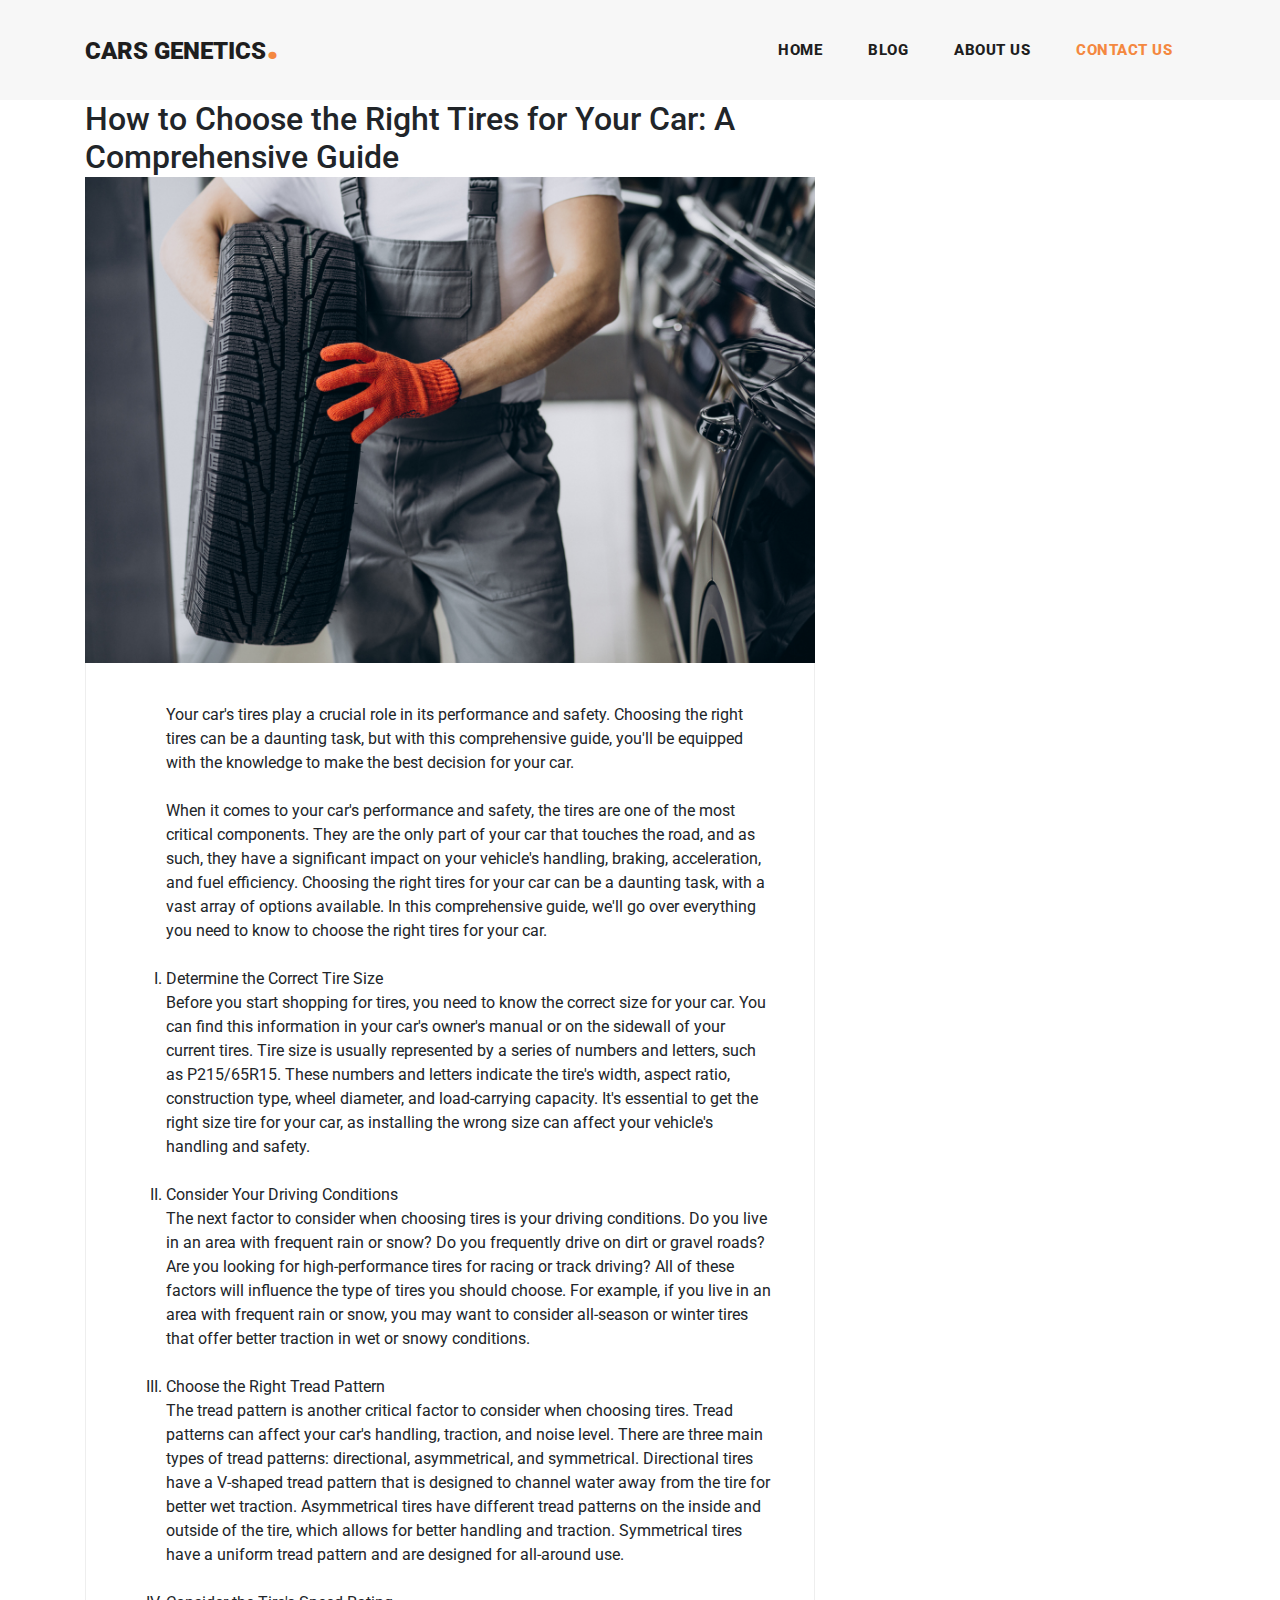
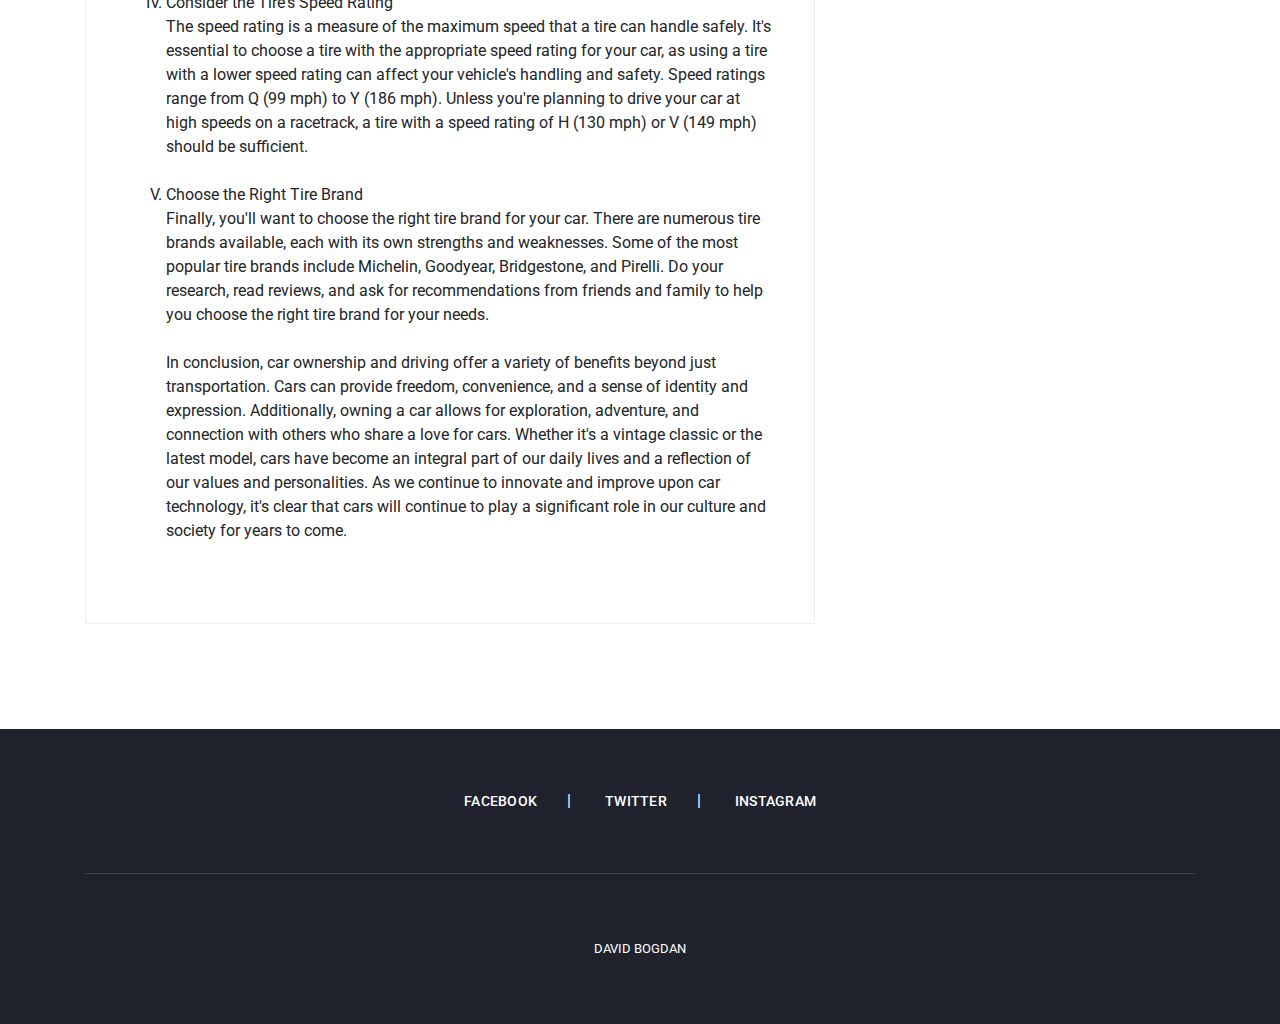
<file: A Comprehensive Guide.html>
<!DOCTYPE html>
<html lang="en">

<head>
  <meta charset="utf-8">
  <meta name="viewport" content="width=device-width, initial-scale=1, shrink-to-fit=no">
  <meta name="description" content="">
  <link href="https://fonts.googleapis.com/css?family=Roboto:100,100i,300,300i,400,400i,500,500i,700,700i,900,900i&display=swap" rel="stylesheet">
  <link href="vendor/bootstrap/css/bootstrap.min.css" rel="stylesheet">
  <link href="https://fonts.googleapis.com/css?family=Roboto:100,100i,300,300i,400,400i,500,500i,700,700i,900,900i&display=swap" rel="stylesheet">
  <link rel="shortcut icon" type="image/png" href="assets/images/favicon.png"/>
  <link rel="stylesheet" href="assets/css/css.css">
  <link rel="stylesheet" href="assets/css/owl.css">
  
  <script async src="https://pagead2.googlesyndication.com/pagead/js/adsbygoogle.js?client=ca-pub-8845619767387992"
     crossorigin="anonymous"></script>
  
  <title>CARS GENETICS</title>
</head>


<header class="">
  <nav class="navbar navbar-expand-lg">
    <div class="container">
      <a class="navbar-brand" href="index.html"><h2>Cars Genetics<em>.</em></h2></a>
      <button class="navbar-toggler" type="button" data-toggle="collapse" data-target="#navbarResponsive" aria-controls="navbarResponsive" aria-expanded="false" aria-label="Toggle navigation">
        <span class="navbar-toggler-icon"></span>
      </button>
      <div class="collapse navbar-collapse" id="navbarResponsive">
        <ul class="navbar-nav ml-auto">
          <li class="nav-item">
            <a class="nav-link" href="index.html">Home
              <span class="sr-only">(current)</span>
            </a>
          </li>
          <li class="nav-item">
            <a class="nav-link" href="blog.html">Blog</a>
          </li>
          <li class="nav-item">
            <a class="nav-link" href="about.html">About Us</a>
          </li>

          <li class="nav-item active">
            <a class="nav-link" href="contact.html">Contact Us</a>
          </li>
        </ul>
      </div>
    </div>
  </nav>
</header>

  <body>


    <section class="blog-posts grid-system">
    <div class="container">
      <div class="row">
        <div class="col-lg-8">
          <div class="all-blog-posts">
            <div class="row">
              <div class="col-lg-12">
                <div class="blog-post">
                  <h2>How to Choose the Right Tires for Your Car: A Comprehensive Guide</h2>
                  <div class="blog-thumb">
                    <img src="assets/images/mechanic-tires.jpg" alt="">
                  </div>
                  <div class="down-content">
<ol type="I">

Your car's tires play a crucial role in its performance and safety. Choosing the right tires can be a daunting task, but with this comprehensive guide, you'll be equipped with the knowledge to make the best decision for your car.
<br><br>
When it comes to your car's performance and safety, the tires are one of the most critical components. They are the only part of your car that touches the road, and as such, they have a significant impact on your vehicle's handling, braking, acceleration, and fuel efficiency. Choosing the right tires for your car can be a daunting task, with a vast array of options available. In this comprehensive guide, we'll go over everything you need to know to choose the right tires for your car.
<br><br>
<li>Determine the Correct Tire Size</li>
Before you start shopping for tires, you need to know the correct size for your car. You can find this information in your car's owner's manual or on the sidewall of your current tires. Tire size is usually represented by a series of numbers and letters, such as P215/65R15. These numbers and letters indicate the tire's width, aspect ratio, construction type, wheel diameter, and load-carrying capacity. It's essential to get the right size tire for your car, as installing the wrong size can affect your vehicle's handling and safety.
<br><br>
<li>Consider Your Driving Conditions</li>
The next factor to consider when choosing tires is your driving conditions. Do you live in an area with frequent rain or snow? Do you frequently drive on dirt or gravel roads? Are you looking for high-performance tires for racing or track driving? All of these factors will influence the type of tires you should choose. For example, if you live in an area with frequent rain or snow, you may want to consider all-season or winter tires that offer better traction in wet or snowy conditions.
<br><br>
<li>Choose the Right Tread Pattern</li>
The tread pattern is another critical factor to consider when choosing tires. Tread patterns can affect your car's handling, traction, and noise level. There are three main types of tread patterns: directional, asymmetrical, and symmetrical. Directional tires have a V-shaped tread pattern that is designed to channel water away from the tire for better wet traction. Asymmetrical tires have different tread patterns on the inside and outside of the tire, which allows for better handling and traction. Symmetrical tires have a uniform tread pattern and are designed for all-around use.
<br><br>
<li>Consider the Tire's Speed Rating</li>
The speed rating is a measure of the maximum speed that a tire can handle safely. It's essential to choose a tire with the appropriate speed rating for your car, as using a tire with a lower speed rating can affect your vehicle's handling and safety. Speed ratings range from Q (99 mph) to Y (186 mph). Unless you're planning to drive your car at high speeds on a racetrack, a tire with a speed rating of H (130 mph) or V (149 mph) should be sufficient.
<br><br>
<li>Choose the Right Tire Brand</li>
Finally, you'll want to choose the right tire brand for your car. There are numerous tire brands available, each with its own strengths and weaknesses. Some of the most popular tire brands include Michelin, Goodyear, Bridgestone, and Pirelli. Do your research, read reviews, and ask for recommendations from friends and family to help you choose the right tire brand for your needs.
<br><br>
In conclusion, car ownership and driving offer a variety of benefits beyond just transportation. Cars can provide freedom, convenience, and a sense of identity and expression. Additionally, owning a car allows for exploration, adventure, and connection with others who share a love for cars. Whether it's a vintage classic or the latest model, cars have become an integral part of our daily lives and a reflection of our values and personalities. As we continue to innovate and improve upon car technology, it's clear that cars will continue to play a significant role in our culture and society for years to come.
</ol>
                    <div class="post-options">
                      <div class="row">
                        <div class="col-6">
                          <ul class="post-tags">
                            <li></li>
                            <li></li>
                          </ul>
                        </div>
                        <div class="col-6">
                        </div>
                      </div>
                    </div>
                  </div>
                </div>
              </div>
            </div>
          </div>
        </div>
      </div>
    </div>
  </section>


  <footer>
    <div class="container">
      <div class="row">
        <div class="col-lg-12">
          <ul class="social-icons">
            <li><a href="https://www.facebook.com/bogdan.david341">Facebook</a></li>
            <li><a href="https://twitter.com/DBogdan220">Twitter</a></li>
            <li><a href="https://www.instagram.com/bogdan.david341/">Instagram</a></li>
          </ul>
        </div>
        <div class="col-lg-12">
          <div class="copyright-text">
            <p>David Bogdan
          </div>
        </div>
      </div>
    </div>
  </footer>
    <!-- Bootstrap core JavaScript -->
    <script src="vendor/jquery/jquery.min.js"></script>
    <script src="vendor/bootstrap/js/bootstrap.bundle.min.js"></script>

    <!-- Additional Scripts -->
    <script src="assets/js/custom.js"></script>
    <script src="assets/js/owl.js"></script>
    <script src="assets/js/slick.js"></script>
    <script src="assets/js/isotope.js"></script>
    <script src="assets/js/accordions.js"></script>

    <script language = "text/Javascript">
      cleared[0] = cleared[1] = cleared[2] = 0; //set a cleared flag for each field
      function clearField(t){                   //declaring the array outside of the
      if(! cleared[t.id]){                      // function makes it static and global
          cleared[t.id] = 1;  // you could use true and false, but that's more typing
          t.value='';         // with more chance of typos
          t.style.color='#fff';
          }
      }
    </script>

  </body>
</html>
</file>
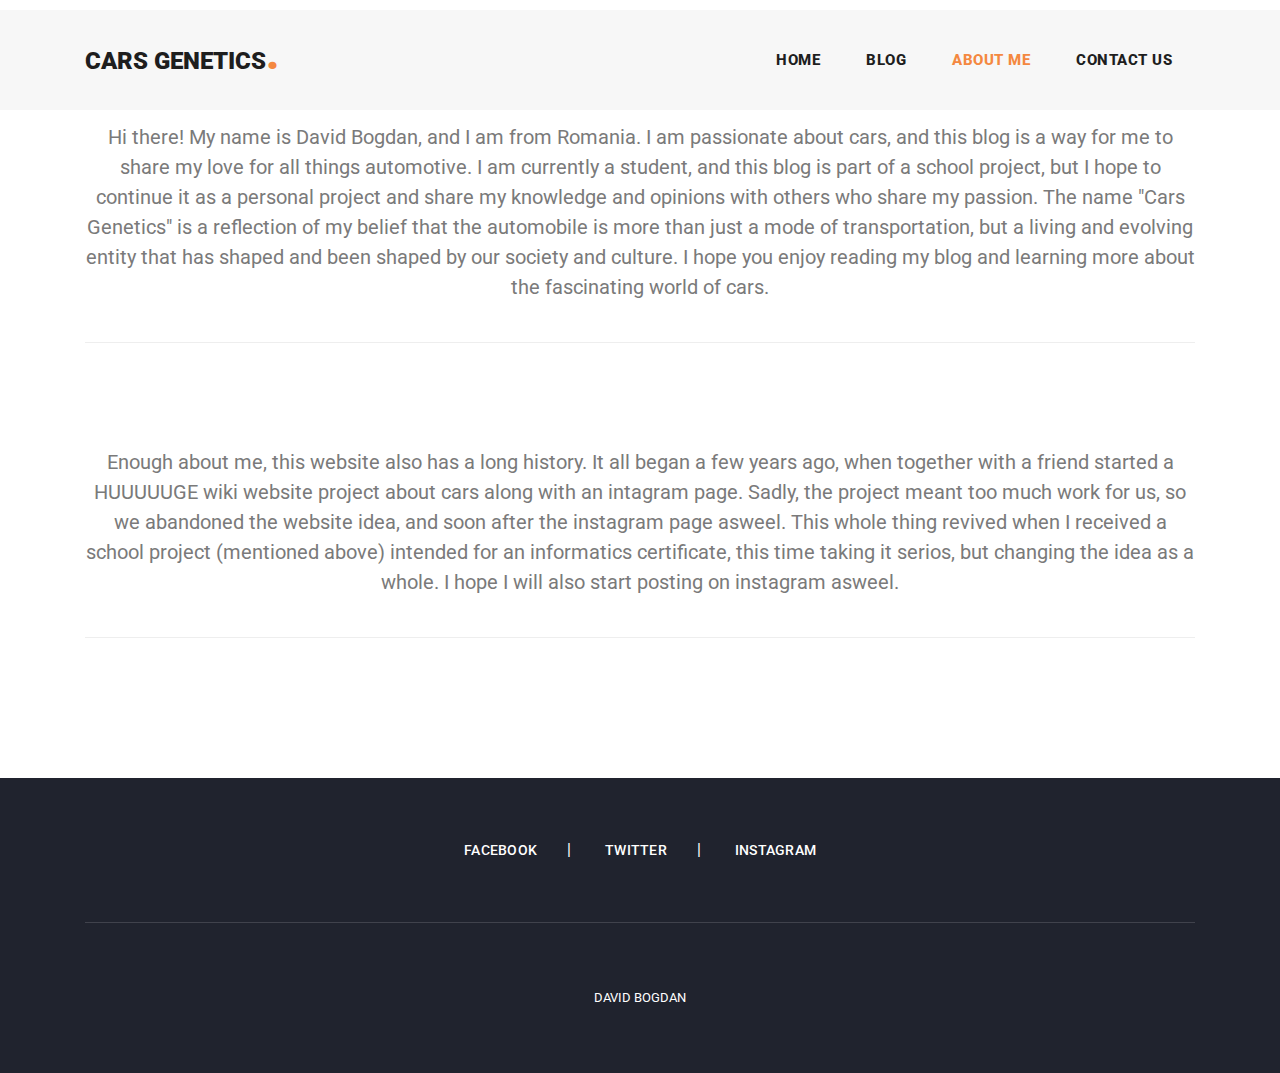
<file: about.html>
<!DOCTYPE html>
<html lang="en">

  <head>
    <meta charset="utf-8">
    <meta name="viewport" content="width=device-width, initial-scale=1, shrink-to-fit=no">
    <meta name="description" content="">
    <meta name="author" content="TemplateMo">
    <link href="https://fonts.googleapis.com/css?family=Roboto:100,100i,300,300i,400,400i,500,500i,700,700i,900,900i&display=swap" rel="stylesheet">
    <title>CarsGenetics</title>
    <link href="vendor/bootstrap/css/bootstrap.min.css" rel="stylesheet">
    <link rel="stylesheet" href="assets/css/fontawesome.css">
    <link rel="stylesheet" href="assets/css/css.css">
    <link rel="stylesheet" href="assets/css/owl.css">
    
    <script async src="https://pagead2.googlesyndication.com/pagead/js/adsbygoogle.js?client=ca-pub-8845619767387992"
     crossorigin="anonymous"></script>
    
  </head>

  <body>

    <!-- ***** Preloader Start ***** -->
    <div id="preloader">
        <div class="jumper">
            <div></div>
            <div></div>
            <div></div>
        </div>
    </div>
    <!-- ***** Preloader End ***** -->

    <header class="">
      <nav class="navbar navbar-expand-lg">
        <div class="container">
          <a class="navbar-brand" href="index.html"><h2>Cars Genetics<em>.</em></h2></a>
          <button class="navbar-toggler" type="button" data-toggle="collapse" data-target="#navbarResponsive" aria-controls="navbarResponsive" aria-expanded="false" aria-label="Toggle navigation">
            <span class="navbar-toggler-icon"></span>
          </button>
          <div class="collapse navbar-collapse" id="navbarResponsive">
            <ul class="navbar-nav ml-auto">
              <li class="nav-item">
                <a class="nav-link" href="index.html">Home
                  <span class="sr-only">(current)</span>
                </a>
              </li>
              <li class="nav-item">
                <a class="nav-link" href="blog.html">Blog</a>
              </li>
              <li class="nav-item active">
                <a class="nav-link" href="about.html">About Me</a>
              </li>

              <li class="nav-item">
                <a class="nav-link" href="contact.html">Contact Us</a>
              </li>
            </ul>
          </div>
        </div>
      </nav>
    </header>

    <section class="about-us">
      <div class="container">
        <div class="row">
          <div class="col-lg-12">
            <br><br><br>
            <p>Hi there! My name is David Bogdan, and I am from Romania. I am passionate about cars, and this blog is a way for me to share my love for all things automotive. I am currently a student, and this blog is part of a school project, but I hope to continue it as a personal project and share my knowledge and opinions with others who share my passion. The name "Cars Genetics" is a reflection of my belief that the automobile is more than just a mode of transportation, but a living and evolving entity that has shaped and been shaped by our society and culture. I hope you enjoy reading my blog and learning more about the fascinating world of cars. </p>
            <br>
            <p>Enough about me, this website also has a long history. It all began a few years ago, when together with a friend started a HUUUUUGE
wiki website project about cars along with an intagram page. Sadly, the project meant too much work for us, so we abandoned the website
idea, and soon after the instagram page asweel.
This whole thing revived when I received a school project (mentioned above) intended for an informatics certificate, this time taking it serios,
but changing the idea as a whole. I hope I will also start posting on instagram asweel.
          </div>
        </div>
      </div>

    </section>

    <footer>
      <div class="container">
        <div class="row">
          <div class="col-lg-12">
            <ul class="social-icons">
              <li><a href="https://www.facebook.com/bogdan.david341">Facebook</a></li>
              <li><a href="https://twitter.com/DBogdan220">Twitter</a></li>
              <li><a href="https://www.instagram.com/bogdan.david341/">Instagram</a></li>
            </ul>
          </div>
          <div class="col-lg-12">
            <div class="copyright-text">
              <p>David Bogdan
            </div>
          </div>
        </div>
      </div>
    </footer>

    <!-- Bootstrap core JavaScript -->
    <script src="vendor/jquery/jquery.min.js"></script>
    <script src="vendor/bootstrap/js/bootstrap.bundle.min.js"></script>

    <!-- Additional Scripts -->
    <script src="assets/js/custom.js"></script>
    <script src="assets/js/owl.js"></script>
    <script src="assets/js/slick.js"></script>
    <script src="assets/js/isotope.js"></script>
    <script src="assets/js/accordions.js"></script>

    <script language = "text/Javascript">
      cleared[0] = cleared[1] = cleared[2] = 0; //set a cleared flag for each field
      function clearField(t){                   //declaring the array outside of the
      if(! cleared[t.id]){                      // function makes it static and global
          cleared[t.id] = 1;  // you could use true and false, but that's more typing
          t.value='';         // with more chance of typos
          t.style.color='#fff';
          }
      }
    </script>

  </body>
</html>
</file>
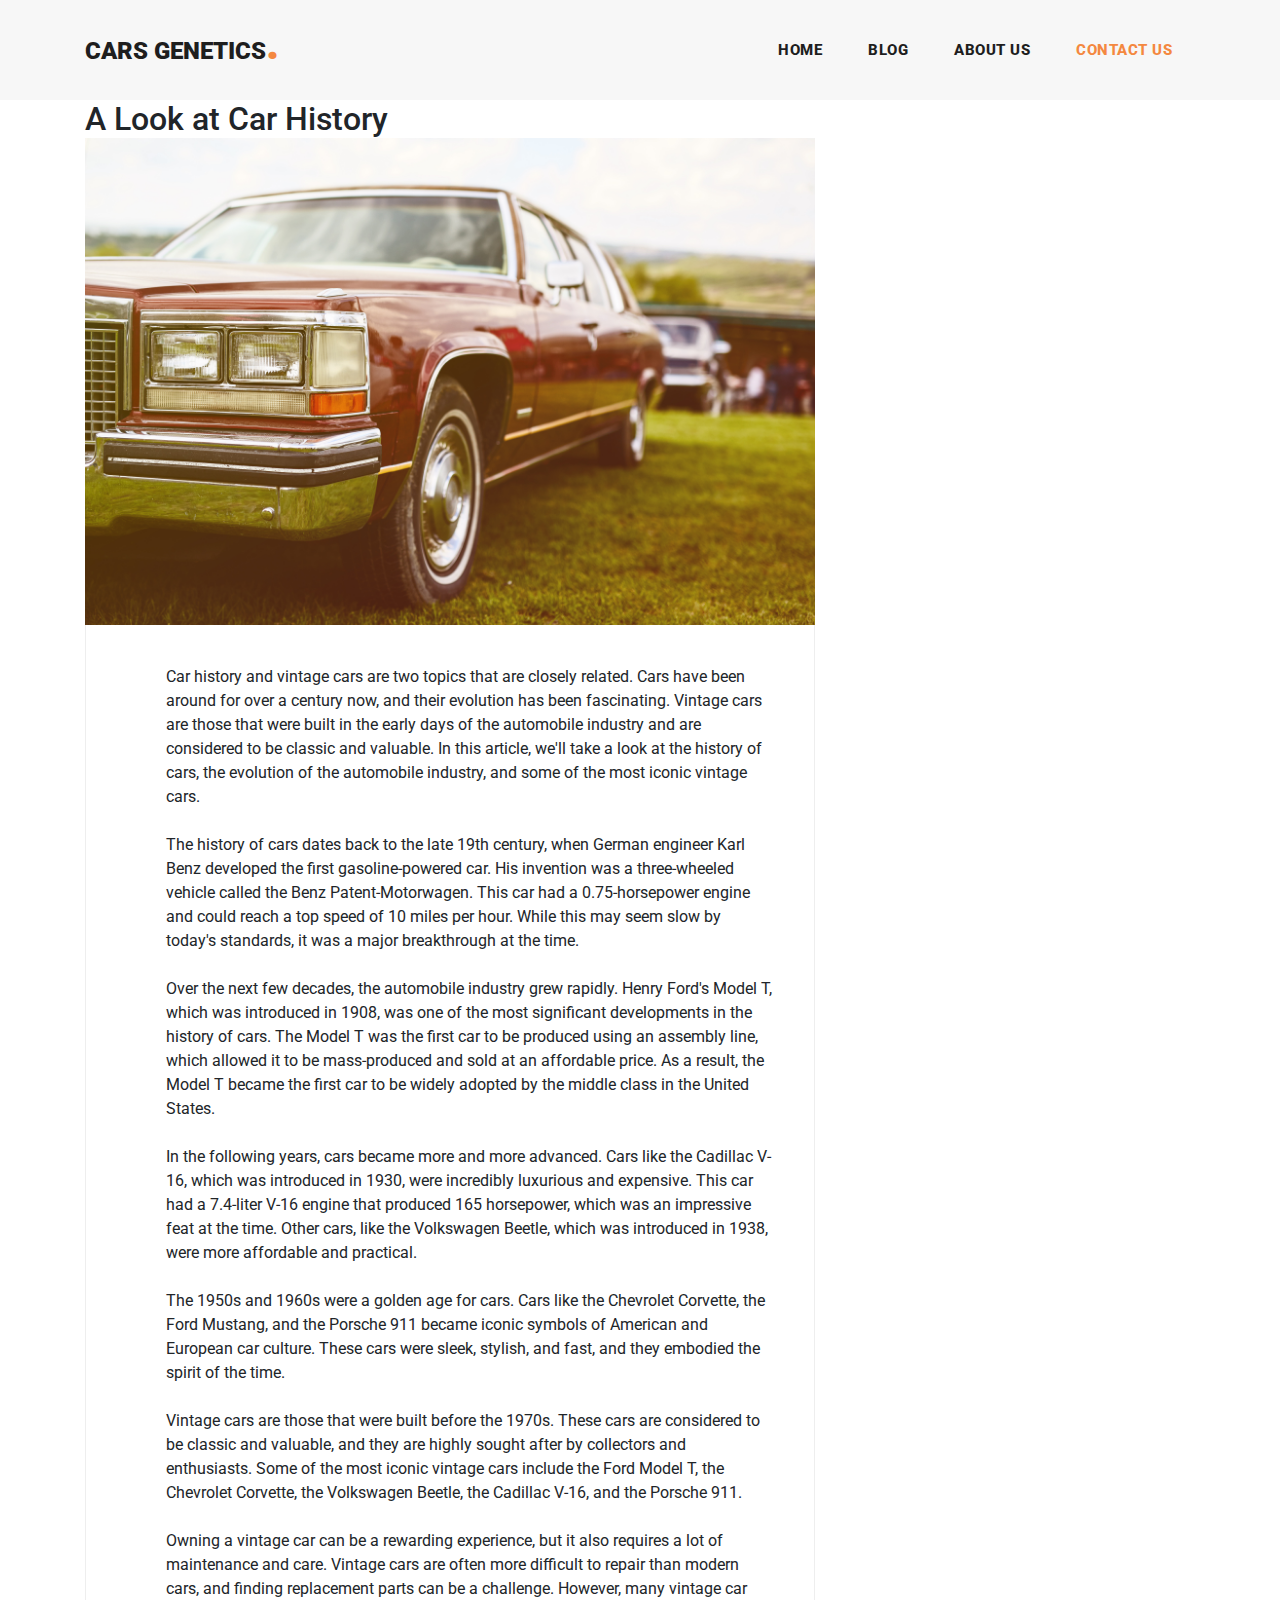
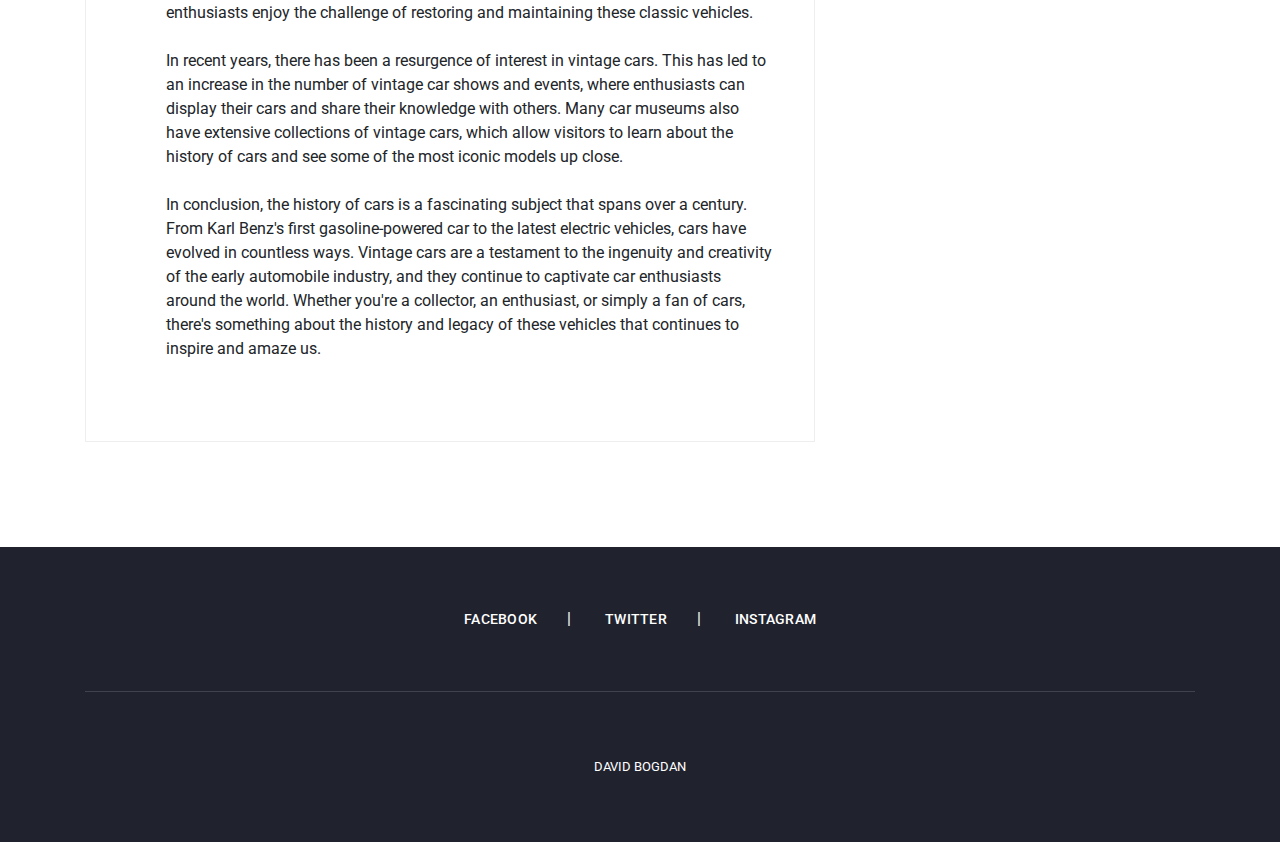
<file: Car history and vintage cars.html>
<!DOCTYPE html>
<html lang="en">

<head>
  <meta charset="utf-8">
  <meta name="viewport" content="width=device-width, initial-scale=1, shrink-to-fit=no">
  <meta name="description" content="">
  <link href="https://fonts.googleapis.com/css?family=Roboto:100,100i,300,300i,400,400i,500,500i,700,700i,900,900i&display=swap" rel="stylesheet">
  <link href="vendor/bootstrap/css/bootstrap.min.css" rel="stylesheet">
  <link href="https://fonts.googleapis.com/css?family=Roboto:100,100i,300,300i,400,400i,500,500i,700,700i,900,900i&display=swap" rel="stylesheet">
  <link rel="shortcut icon" type="image/png" href="assets/images/favicon.png"/>
  <link rel="stylesheet" href="assets/css/css.css">
  <link rel="stylesheet" href="assets/css/owl.css">

  <script async src="https://pagead2.googlesyndication.com/pagead/js/adsbygoogle.js?client=ca-pub-8845619767387992"
     crossorigin="anonymous"></script>
  
  <title>CARS GENETICS</title>
</head>


<header class="">
  <nav class="navbar navbar-expand-lg">
    <div class="container">
      <a class="navbar-brand" href="index.html"><h2>Cars Genetics<em>.</em></h2></a>
      <button class="navbar-toggler" type="button" data-toggle="collapse" data-target="#navbarResponsive" aria-controls="navbarResponsive" aria-expanded="false" aria-label="Toggle navigation">
        <span class="navbar-toggler-icon"></span>
      </button>
      <div class="collapse navbar-collapse" id="navbarResponsive">
        <ul class="navbar-nav ml-auto">
          <li class="nav-item">
            <a class="nav-link" href="index.html">Home
              <span class="sr-only">(current)</span>
            </a>
          </li>
          <li class="nav-item">
            <a class="nav-link" href="blog.html">Blog</a>
          </li>
          <li class="nav-item">
            <a class="nav-link" href="about.html">About Us</a>
          </li>

          <li class="nav-item active">
            <a class="nav-link" href="contact.html">Contact Us</a>
          </li>
        </ul>
      </div>
    </div>
  </nav>
</header>

  </header>

  <body>


    <section class="blog-posts grid-system">
      <div class="container">
        <div class="row">
          <div class="col-lg-8">
            <div class="all-blog-posts">
              <div class="row">
                <div class="col-lg-12">
                  <div class="blog-post">
                    <h2>A Look at Car History</h2>
                    <div class="blog-thumb">
                      <img src="assets/images/vintage-cars.jpg" alt="">
                    </div>
                    <div class="down-content">
  <ol type="I">

    Car history and vintage cars are two topics that are closely related. Cars have been around for over a century now, and their evolution has been fascinating. Vintage cars are those that were built in the early days of the automobile industry and are considered to be classic and valuable. In this article, we'll take a look at the history of cars, the evolution of the automobile industry, and some of the most iconic vintage cars.
  <br><br>
  The history of cars dates back to the late 19th century, when German engineer Karl Benz developed the first gasoline-powered car. His invention was a three-wheeled vehicle called the Benz Patent-Motorwagen. This car had a 0.75-horsepower engine and could reach a top speed of 10 miles per hour. While this may seem slow by today's standards, it was a major breakthrough at the time.
  <br><br>
  Over the next few decades, the automobile industry grew rapidly. Henry Ford's Model T, which was introduced in 1908, was one of the most significant developments in the history of cars. The Model T was the first car to be produced using an assembly line, which allowed it to be mass-produced and sold at an affordable price. As a result, the Model T became the first car to be widely adopted by the middle class in the United States.
  <br><br>
  In the following years, cars became more and more advanced. Cars like the Cadillac V-16, which was introduced in 1930, were incredibly luxurious and expensive. This car had a 7.4-liter V-16 engine that produced 165 horsepower, which was an impressive feat at the time. Other cars, like the Volkswagen Beetle, which was introduced in 1938, were more affordable and practical.
  <br><br>
  The 1950s and 1960s were a golden age for cars. Cars like the Chevrolet Corvette, the Ford Mustang, and the Porsche 911 became iconic symbols of American and European car culture. These cars were sleek, stylish, and fast, and they embodied the spirit of the time.
  <br><br>
  Vintage cars are those that were built before the 1970s. These cars are considered to be classic and valuable, and they are highly sought after by collectors and enthusiasts. Some of the most iconic vintage cars include the Ford Model T, the Chevrolet Corvette, the Volkswagen Beetle, the Cadillac V-16, and the Porsche 911.
  <br><br>
  Owning a vintage car can be a rewarding experience, but it also requires a lot of maintenance and care. Vintage cars are often more difficult to repair than modern cars, and finding replacement parts can be a challenge. However, many vintage car enthusiasts enjoy the challenge of restoring and maintaining these classic vehicles.
  <br><br>
  In recent years, there has been a resurgence of interest in vintage cars. This has led to an increase in the number of vintage car shows and events, where enthusiasts can display their cars and share their knowledge with others. Many car museums also have extensive collections of vintage cars, which allow visitors to learn about the history of cars and see some of the most iconic models up close.
  <br><br>
  In conclusion, the history of cars is a fascinating subject that spans over a century. From Karl Benz's first gasoline-powered car to the latest electric vehicles, cars have evolved in countless ways. Vintage cars are a testament to the ingenuity and creativity of the early automobile industry, and they continue to captivate car enthusiasts around the world. Whether you're a collector, an enthusiast, or simply a fan of cars, there's something about the history and legacy of these vehicles that continues to inspire and amaze us.

  </ol>
                      <div class="post-options">
                        <div class="row">
                          <div class="col-6">
                            <ul class="post-tags">
                              <li></li>
                              <li></li>
                            </ul>
                          </div>
                          <div class="col-6">
                          </div>
                        </div>
                      </div>
                    </div>
                  </div>
                </div>
              </div>
            </div>
          </div>
        </div>
      </div>
    </section>


    <footer>
      <div class="container">
        <div class="row">
          <div class="col-lg-12">
            <ul class="social-icons">
              <li><a href="https://www.facebook.com/bogdan.david341">Facebook</a></li>
              <li><a href="https://twitter.com/DBogdan220">Twitter</a></li>
              <li><a href="https://www.instagram.com/bogdan.david341/">Instagram</a></li>
            </ul>
          </div>
          <div class="col-lg-12">
            <div class="copyright-text">
              <p>David Bogdan
            </div>
          </div>
        </div>
      </div>
    </footer>

    <!-- Bootstrap core JavaScript -->
    <script src="vendor/jquery/jquery.min.js"></script>
    <script src="vendor/bootstrap/js/bootstrap.bundle.min.js"></script>

    <!-- Additional Scripts -->
    <script src="assets/js/custom.js"></script>
    <script src="assets/js/owl.js"></script>
    <script src="assets/js/slick.js"></script>
    <script src="assets/js/isotope.js"></script>
    <script src="assets/js/accordions.js"></script>

    <script language = "text/Javascript">
      cleared[0] = cleared[1] = cleared[2] = 0; //set a cleared flag for each field
      function clearField(t){                   //declaring the array outside of the
      if(! cleared[t.id]){                      // function makes it static and global
          cleared[t.id] = 1;  // you could use true and false, but that's more typing
          t.value='';         // with more chance of typos
          t.style.color='#fff';
          }
      }
    </script>

  </body>
</html>
</file>
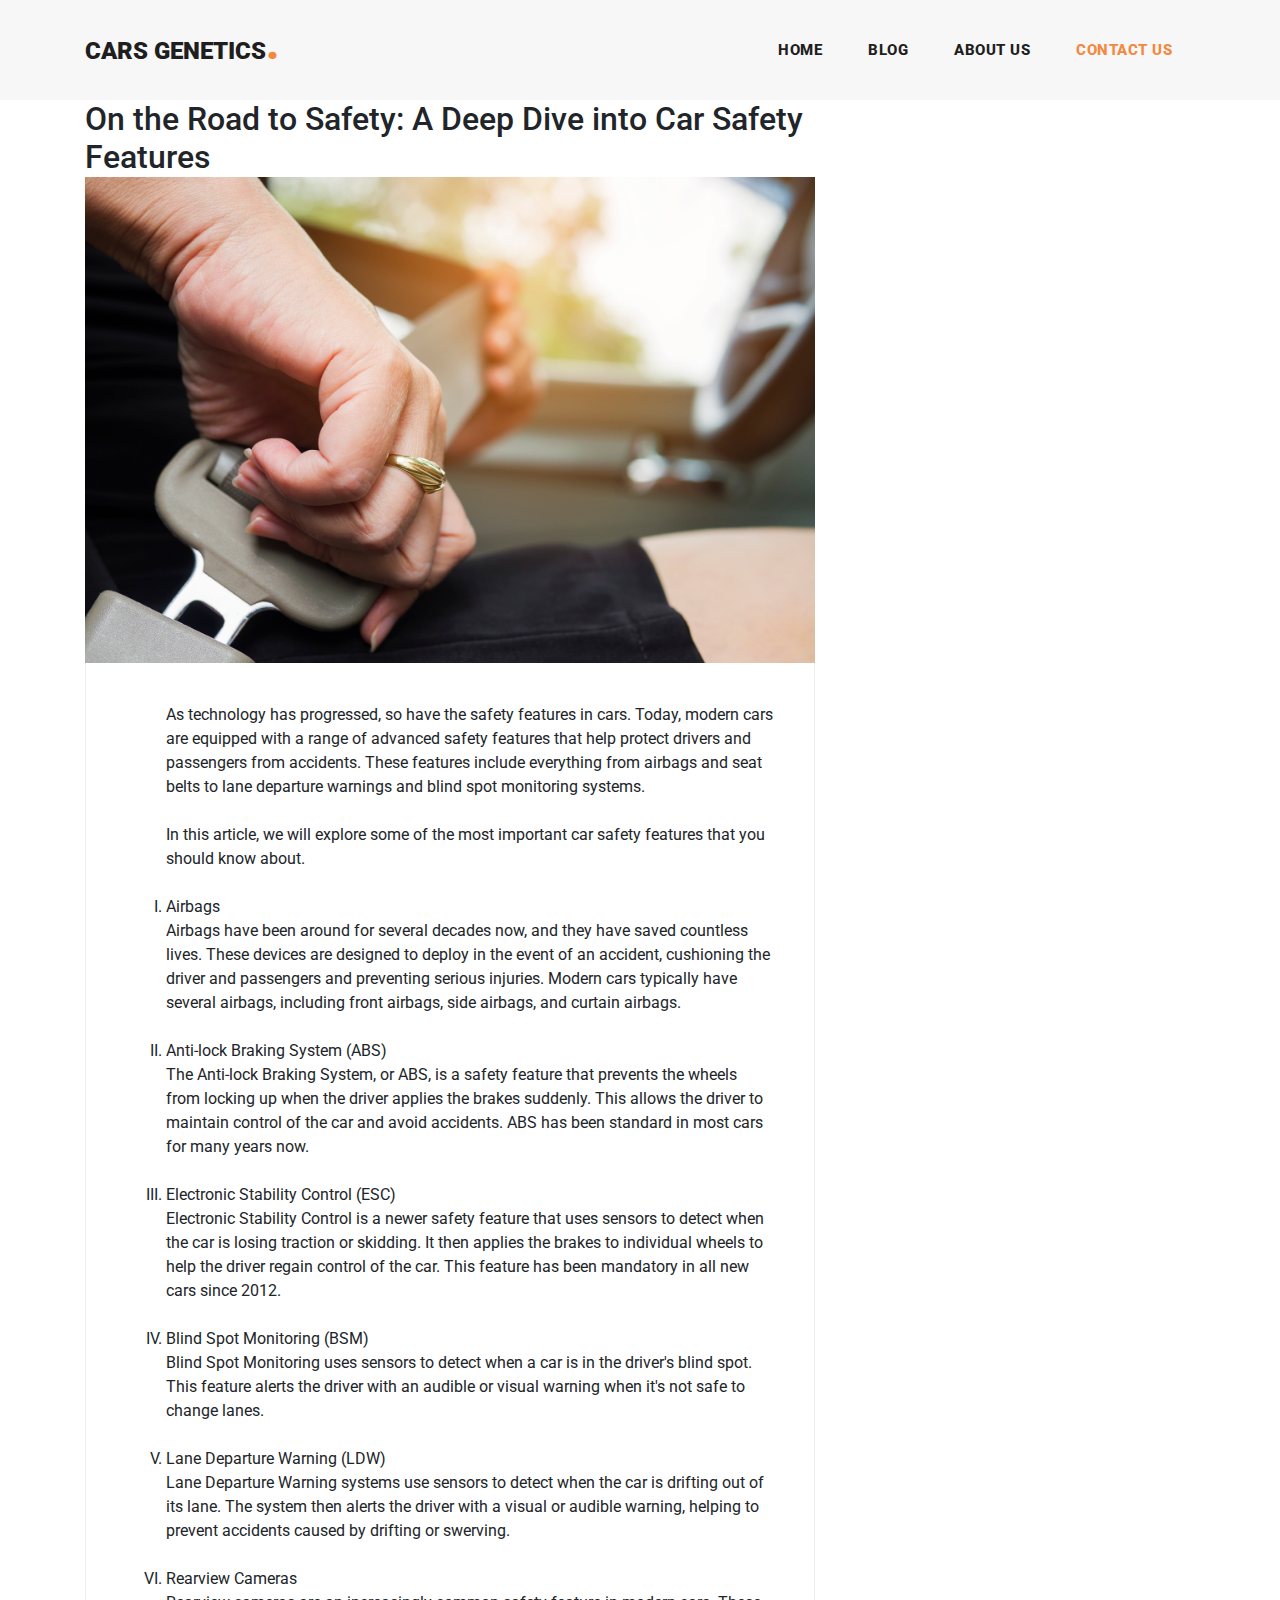
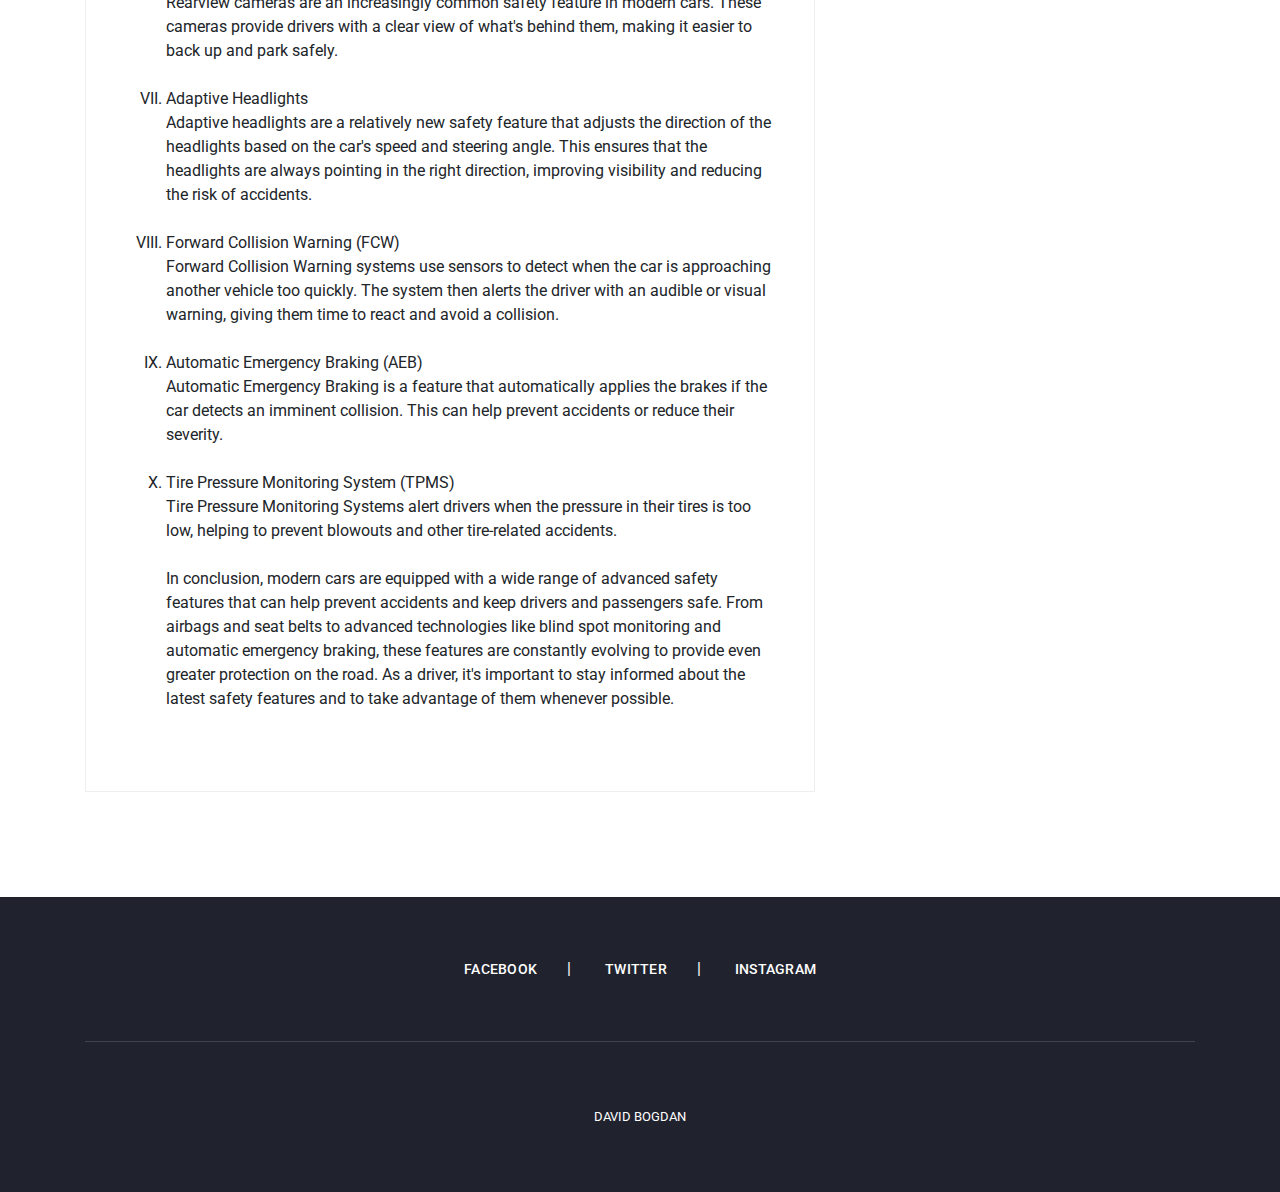
<file: Car safety features.html>
<!DOCTYPE html>
<html lang="en">

<head>
  <meta charset="utf-8">
  <meta name="viewport" content="width=device-width, initial-scale=1, shrink-to-fit=no">
  <meta name="description" content="">
  <link href="https://fonts.googleapis.com/css?family=Roboto:100,100i,300,300i,400,400i,500,500i,700,700i,900,900i&display=swap" rel="stylesheet">
  <link href="vendor/bootstrap/css/bootstrap.min.css" rel="stylesheet">
  <link href="https://fonts.googleapis.com/css?family=Roboto:100,100i,300,300i,400,400i,500,500i,700,700i,900,900i&display=swap" rel="stylesheet">
  <link rel="shortcut icon" type="image/png" href="assets/images/favicon.png"/>
  <link rel="stylesheet" href="assets/css/css.css">
  <link rel="stylesheet" href="assets/css/owl.css">

  <title>CARS GENETICS</title>
</head>


<header class="">
  <nav class="navbar navbar-expand-lg">
    <div class="container">
      <a class="navbar-brand" href="index.html"><h2>Cars Genetics<em>.</em></h2></a>
      <button class="navbar-toggler" type="button" data-toggle="collapse" data-target="#navbarResponsive" aria-controls="navbarResponsive" aria-expanded="false" aria-label="Toggle navigation">
        <span class="navbar-toggler-icon"></span>
      </button>
      <div class="collapse navbar-collapse" id="navbarResponsive">
        <ul class="navbar-nav ml-auto">
          <li class="nav-item">
            <a class="nav-link" href="index.html">Home
              <span class="sr-only">(current)</span>
            </a>
          </li>
          <li class="nav-item">
            <a class="nav-link" href="blog.html">Blog</a>
          </li>
          <li class="nav-item">
            <a class="nav-link" href="about.html">About Us</a>
          </li>

          <li class="nav-item active">
            <a class="nav-link" href="contact.html">Contact Us</a>
          </li>
        </ul>
      </div>
    </div>
  </nav>
</header>


  <body>

    <section class="blog-posts grid-system">
      <div class="container">
        <div class="row">
          <div class="col-lg-8">
            <div class="all-blog-posts">
              <div class="row">
                <div class="col-lg-12">
                  <div class="blog-post">
                    <h2>On the Road to Safety: A Deep Dive into Car Safety Features</h2>
                    <div class="blog-thumb">
                      <img src="assets/images/safe.jpg" alt="">
                    </div>
                    <div class="down-content">
  <ol type="I">

    As technology has progressed, so have the safety features in cars. Today, modern cars are equipped with a range of advanced safety features that help protect drivers and passengers from accidents. These features include everything from airbags and seat belts to lane departure warnings and blind spot monitoring systems.
    <br><br>
    In this article, we will explore some of the most important car safety features that you should know about.
    <br><br>
    <li>Airbags</li>
    Airbags have been around for several decades now, and they have saved countless lives. These devices are designed to deploy in the event of an accident, cushioning the driver and passengers and preventing serious injuries. Modern cars typically have several airbags, including front airbags, side airbags, and curtain airbags.
    <br><br>
    <li>Anti-lock Braking System (ABS)</li>
    The Anti-lock Braking System, or ABS, is a safety feature that prevents the wheels from locking up when the driver applies the brakes suddenly. This allows the driver to maintain control of the car and avoid accidents. ABS has been standard in most cars for many years now.
    <br><br>
    <li>Electronic Stability Control (ESC)</li>
    Electronic Stability Control is a newer safety feature that uses sensors to detect when the car is losing traction or skidding. It then applies the brakes to individual wheels to help the driver regain control of the car. This feature has been mandatory in all new cars since 2012.
    <br><br>
    <li>Blind Spot Monitoring (BSM)</li>
    Blind Spot Monitoring uses sensors to detect when a car is in the driver's blind spot. This feature alerts the driver with an audible or visual warning when it's not safe to change lanes.
    <br><br>
    <li>Lane Departure Warning (LDW)</li>
    Lane Departure Warning systems use sensors to detect when the car is drifting out of its lane. The system then alerts the driver with a visual or audible warning, helping to prevent accidents caused by drifting or swerving.
    <br><br>
    <li>Rearview Cameras</li>
    Rearview cameras are an increasingly common safety feature in modern cars. These cameras provide drivers with a clear view of what's behind them, making it easier to back up and park safely.
    <br><br>
    <li>Adaptive Headlights</li>
    Adaptive headlights are a relatively new safety feature that adjusts the direction of the headlights based on the car's speed and steering angle. This ensures that the headlights are always pointing in the right direction, improving visibility and reducing the risk of accidents.
    <br><br>
    <li>Forward Collision Warning (FCW)</li>
    Forward Collision Warning systems use sensors to detect when the car is approaching another vehicle too quickly. The system then alerts the driver with an audible or visual warning, giving them time to react and avoid a collision.
    <br><br>
    <li>Automatic Emergency Braking (AEB)</li>
    Automatic Emergency Braking is a feature that automatically applies the brakes if the car detects an imminent collision. This can help prevent accidents or reduce their severity.
    <br><br>
    <li>Tire Pressure Monitoring System (TPMS)</li>
    Tire Pressure Monitoring Systems alert drivers when the pressure in their tires is too low, helping to prevent blowouts and other tire-related accidents.
    <br><br>
    In conclusion, modern cars are equipped with a wide range of advanced safety features that can help prevent accidents and keep drivers and passengers safe. From airbags and seat belts to advanced technologies like blind spot monitoring and automatic emergency braking, these features are constantly evolving to provide even greater protection on the road. As a driver, it's important to stay informed about the latest safety features and to take advantage of them whenever possible.
  </ol>
                      <div class="post-options">
                        <div class="row">
                          <div class="col-6">
                            <ul class="post-tags">
                              <li></li>
                              <li></li>
                            </ul>
                          </div>
                        </div>
                      </div>
                    </div>
                  </div>
                </div>
              </div>
            </div>
          </div>
        </div>
      </div>
    </section>


    <footer>
      <div class="container">
        <div class="row">
          <div class="col-lg-12">
            <ul class="social-icons">
              <li><a href="https://www.facebook.com/bogdan.david341">Facebook</a></li>
              <li><a href="https://twitter.com/DBogdan220">Twitter</a></li>
              <li><a href="https://www.instagram.com/bogdan.david341/">Instagram</a></li>
            </ul>
          </div>
          <div class="col-lg-12">
            <div class="copyright-text">
              <p>David Bogdan
            </div>
          </div>
        </div>
      </div>
    </footer>

    <!-- Bootstrap core JavaScript -->
    <script src="vendor/jquery/jquery.min.js"></script>
    <script src="vendor/bootstrap/js/bootstrap.bundle.min.js"></script>

    <!-- Additional Scripts -->
    <script src="assets/js/custom.js"></script>
    <script src="assets/js/owl.js"></script>
    <script src="assets/js/slick.js"></script>
    <script src="assets/js/isotope.js"></script>
    <script src="assets/js/accordions.js"></script>

    <script language = "text/Javascript">
      cleared[0] = cleared[1] = cleared[2] = 0; //set a cleared flag for each field
      function clearField(t){                   //declaring the array outside of the
      if(! cleared[t.id]){                      // function makes it static and global
          cleared[t.id] = 1;  // you could use true and false, but that's more typing
          t.value='';         // with more chance of typos
          t.style.color='#fff';
          }
      }
    </script>

  </body>
</html>
</file>
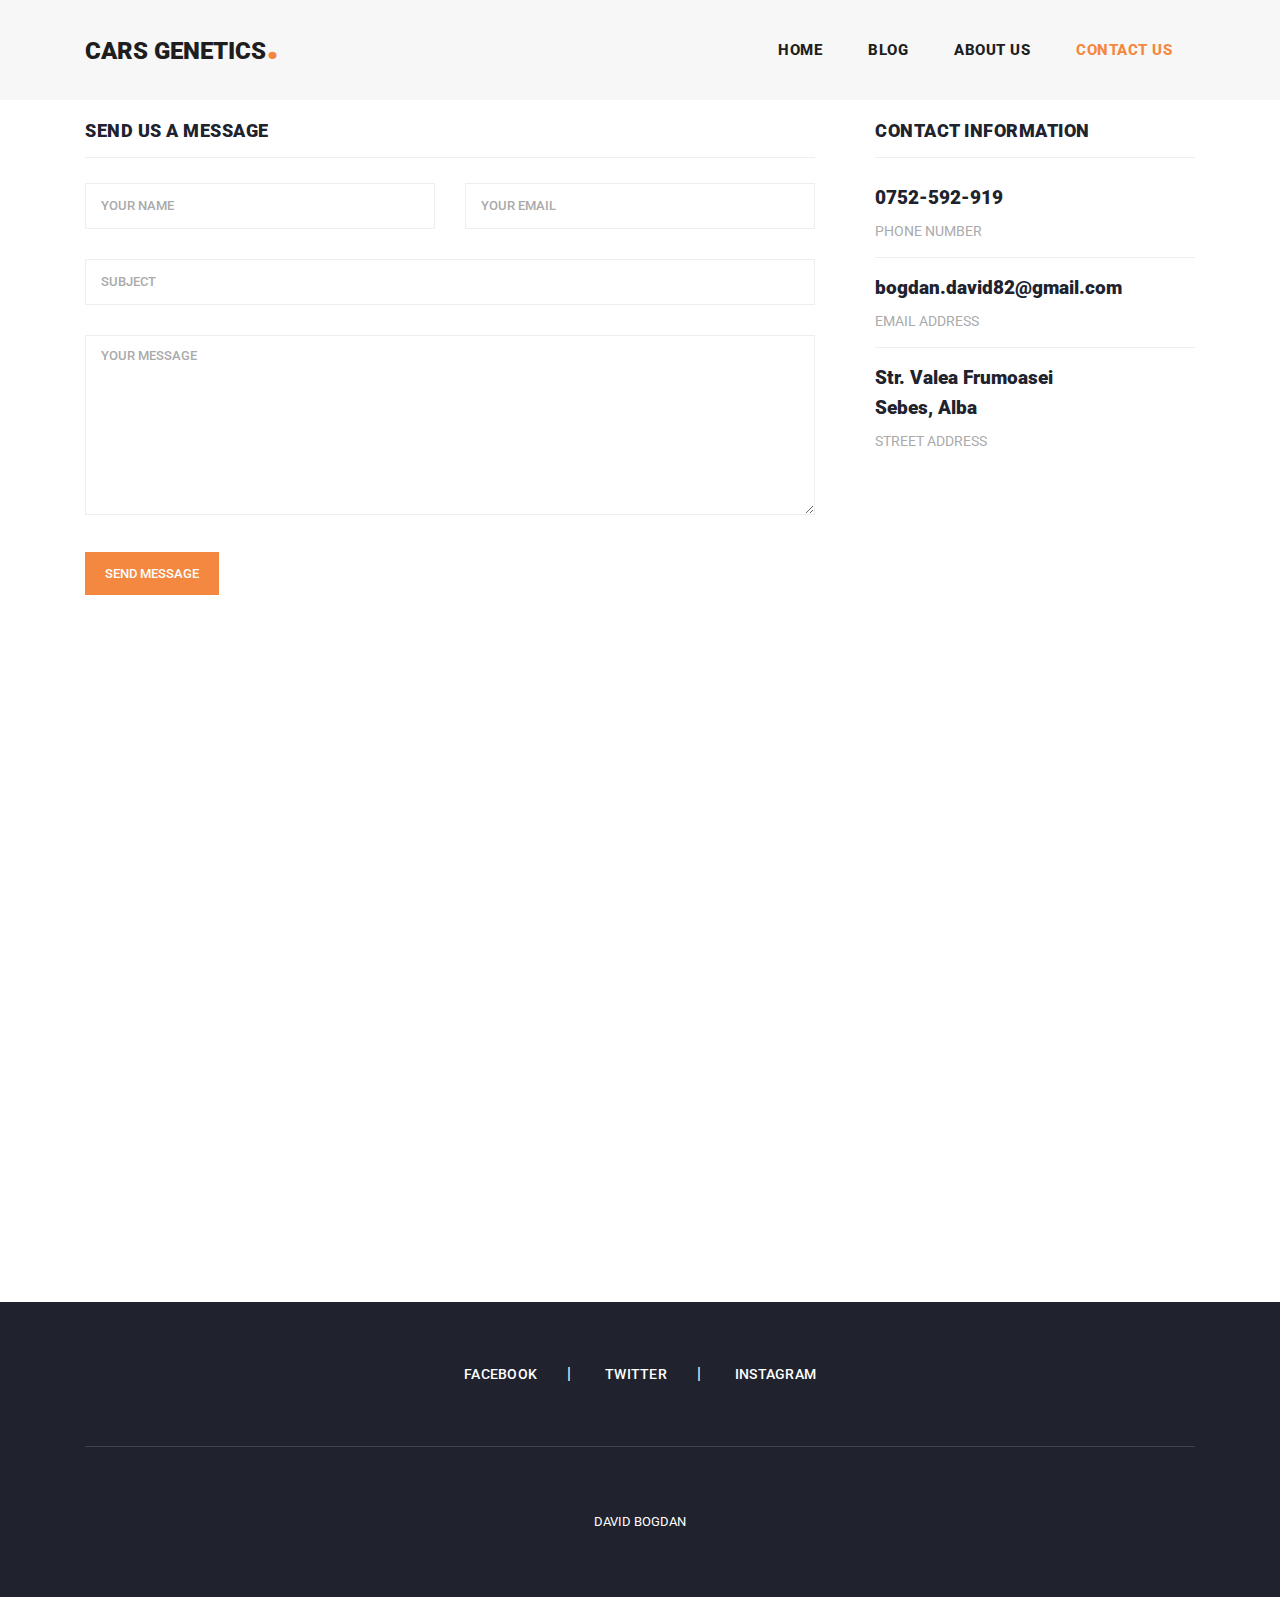
<file: contact.html>
<!DOCTYPE html>
<html lang="en">

  <head>
    <meta charset="utf-8">
    <meta name="viewport" content="width=device-width, initial-scale=1, shrink-to-fit=no">
    <meta name="description" content="">
    <meta name="author" content="">
    <link href="https://fonts.googleapis.com/css?family=Roboto:100,100i,300,300i,400,400i,500,500i,700,700i,900,900i&display=swap" rel="stylesheet">
    <title>CARS GENETICS</title>
    <link href="vendor/bootstrap/css/bootstrap.min.css" rel="stylesheet">
    <link rel="stylesheet" href="assets/css/fontawesome.css">
    <link rel="stylesheet" href="assets/css/css.css">
    <link rel="stylesheet" href="assets/css/owl.css">
    
    <script async src="https://pagead2.googlesyndication.com/pagead/js/adsbygoogle.js?client=ca-pub-8845619767387992"
     crossorigin="anonymous"></script>
    
  </head>

  <body>

    <div id="preloader">
        <div class="jumper">
            <div></div>
            <div></div>
            <div></div>
        </div>
    </div>

    <header class="">
      <nav class="navbar navbar-expand-lg">
        <div class="container">
          <a class="navbar-brand" href="index.html"><h2>Cars Genetics<em>.</em></h2></a>
          <button class="navbar-toggler" type="button" data-toggle="collapse" data-target="#navbarResponsive" aria-controls="navbarResponsive" aria-expanded="false" aria-label="Toggle navigation">
            <span class="navbar-toggler-icon"></span>
          </button>
          <div class="collapse navbar-collapse" id="navbarResponsive">
            <ul class="navbar-nav ml-auto">
              <li class="nav-item">
                <a class="nav-link" href="index.html">Home
                  <span class="sr-only">(current)</span>
                </a>
              </li>
              <li class="nav-item">
                <a class="nav-link" href="blog.html">Blog</a>
              </li>
              <li class="nav-item">
                <a class="nav-link" href="about.html">About Us</a>
              </li>

              <li class="nav-item active">
                <a class="nav-link" href="contact.html">Contact Us</a>
              </li>
            </ul>
          </div>
        </div>
      </nav>
    </header>


    <section class="contact-us">
      <div class="container">
        <div class="row">

          <div class="col-lg-12">
            <div class="down-contact">
              <div class="row">
                <div class="col-lg-8">
                  <div class="sidebar-item contact-form">
                    <div class="sidebar-heading">
                      <h2>Send us a message</h2>
                    </div>
                    <div class="content">
                      <form id="contact" action="" method="post">
                        <div class="row">
                          <div class="col-md-6 col-sm-12">
                            <fieldset>
                              <input name="name" type="text" id="name" placeholder="Your name" required="">
                            </fieldset>
                          </div>
                          <div class="col-md-6 col-sm-12">
                            <fieldset>
                              <input name="email" type="text" id="email" placeholder="Your email" required="">
                            </fieldset>
                          </div>
                          <div class="col-md-12 col-sm-12">
                            <fieldset>
                              <input name="subject" type="text" id="subject" placeholder="Subject">
                            </fieldset>
                          </div>
                          <div class="col-lg-12">
                            <fieldset>
                              <textarea name="message" rows="6" id="message" placeholder="Your Message" required=""></textarea>
                            </fieldset>
                          </div>
                          <div class="col-lg-12">
                            <fieldset>
                              <button type="submit" id="form-submit" class="main-button">Send Message</button>
                            </fieldset>
                          </div>
                        </div>
                      </form>
                    </div>
                  </div>
                </div>
                <div class="col-lg-4">
                  <div class="sidebar-item contact-information">
                    <div class="sidebar-heading">
                      <h2>contact information</h2>
                    </div>
                    <div class="content">
                      <ul>
                        <li>
                          <h5>0752-592-919</h5>
                          <span>PHONE NUMBER</span>
                        </li>
                        <li>
                          <h5>bogdan.david82@gmail.com</h5>
                          <span>EMAIL ADDRESS</span>
                        </li>
                        <li>
                          <h5>Str. Valea Frumoasei
                          	<br>Sebes, Alba</h5>
                          <span>STREET ADDRESS</span>
                        </li>
                      </ul>
                    </div>
                  </div>
                </div>
              </div>
            </div>
          </div>

          <div class="col-lg-12">
            <div id="map">
              <iframe src="https://www.google.com/maps/embed?pb=!1m18!1m12!1m3!1d2773.7798634915507!2d23.561465465831244!3d45.95568115853423!2m3!1f0!2f0!3f0!3m2!1i1024!2i768!4f13.1!3m3!1m2!1s0x474c1e542ee8b677%3A0x3ac531fccacf18a7!2sValea%20Frumoasei%2C%20Sebe%C8%99!5e0!3m2!1sen!2sro!4v1680341692002!5m2!1sen!2sro" width="1000" height="500" style="border:0;" allowfullscreen="" loading="lazy" referrerpolicy="no-referrer-when-downgrade"></iframe>
            </div>
          </div>

        </div>
      </div>
    </section>


    <footer>
      <div class="container">
        <div class="row">
          <div class="col-lg-12">
            <ul class="social-icons">
              <li><a href="https://www.facebook.com/bogdan.david341">Facebook</a></li>
              <li><a href="https://twitter.com/DBogdan220">Twitter</a></li>
              <li><a href="https://www.instagram.com/bogdan.david341/">Instagram</a></li>
            </ul>
          </div>
          <div class="col-lg-12">
            <div class="copyright-text">
              <p>David Bogdan
            </div>
          </div>
        </div>
      </div>
    </footer>

    <!-- Bootstrap core JavaScript -->
    <script src="vendor/jquery/jquery.min.js"></script>
    <script src="vendor/bootstrap/js/bootstrap.bundle.min.js"></script>

    <!-- Additional Scripts -->
    <script src="assets/js/custom.js"></script>
    <script src="assets/js/owl.js"></script>
    <script src="assets/js/slick.js"></script>
    <script src="assets/js/isotope.js"></script>
    <script src="assets/js/accordions.js"></script>

    <script language = "text/Javascript">
      cleared[0] = cleared[1] = cleared[2] = 0; //set a cleared flag for each field
      function clearField(t){                   //declaring the array outside of the
      if(! cleared[t.id]){                      // function makes it static and global
          cleared[t.id] = 1;  // you could use true and false, but that's more typing
          t.value='';         // with more chance of typos
          t.style.color='#fff';
          }
      }
    </script>

  </body>
</html>
</file>
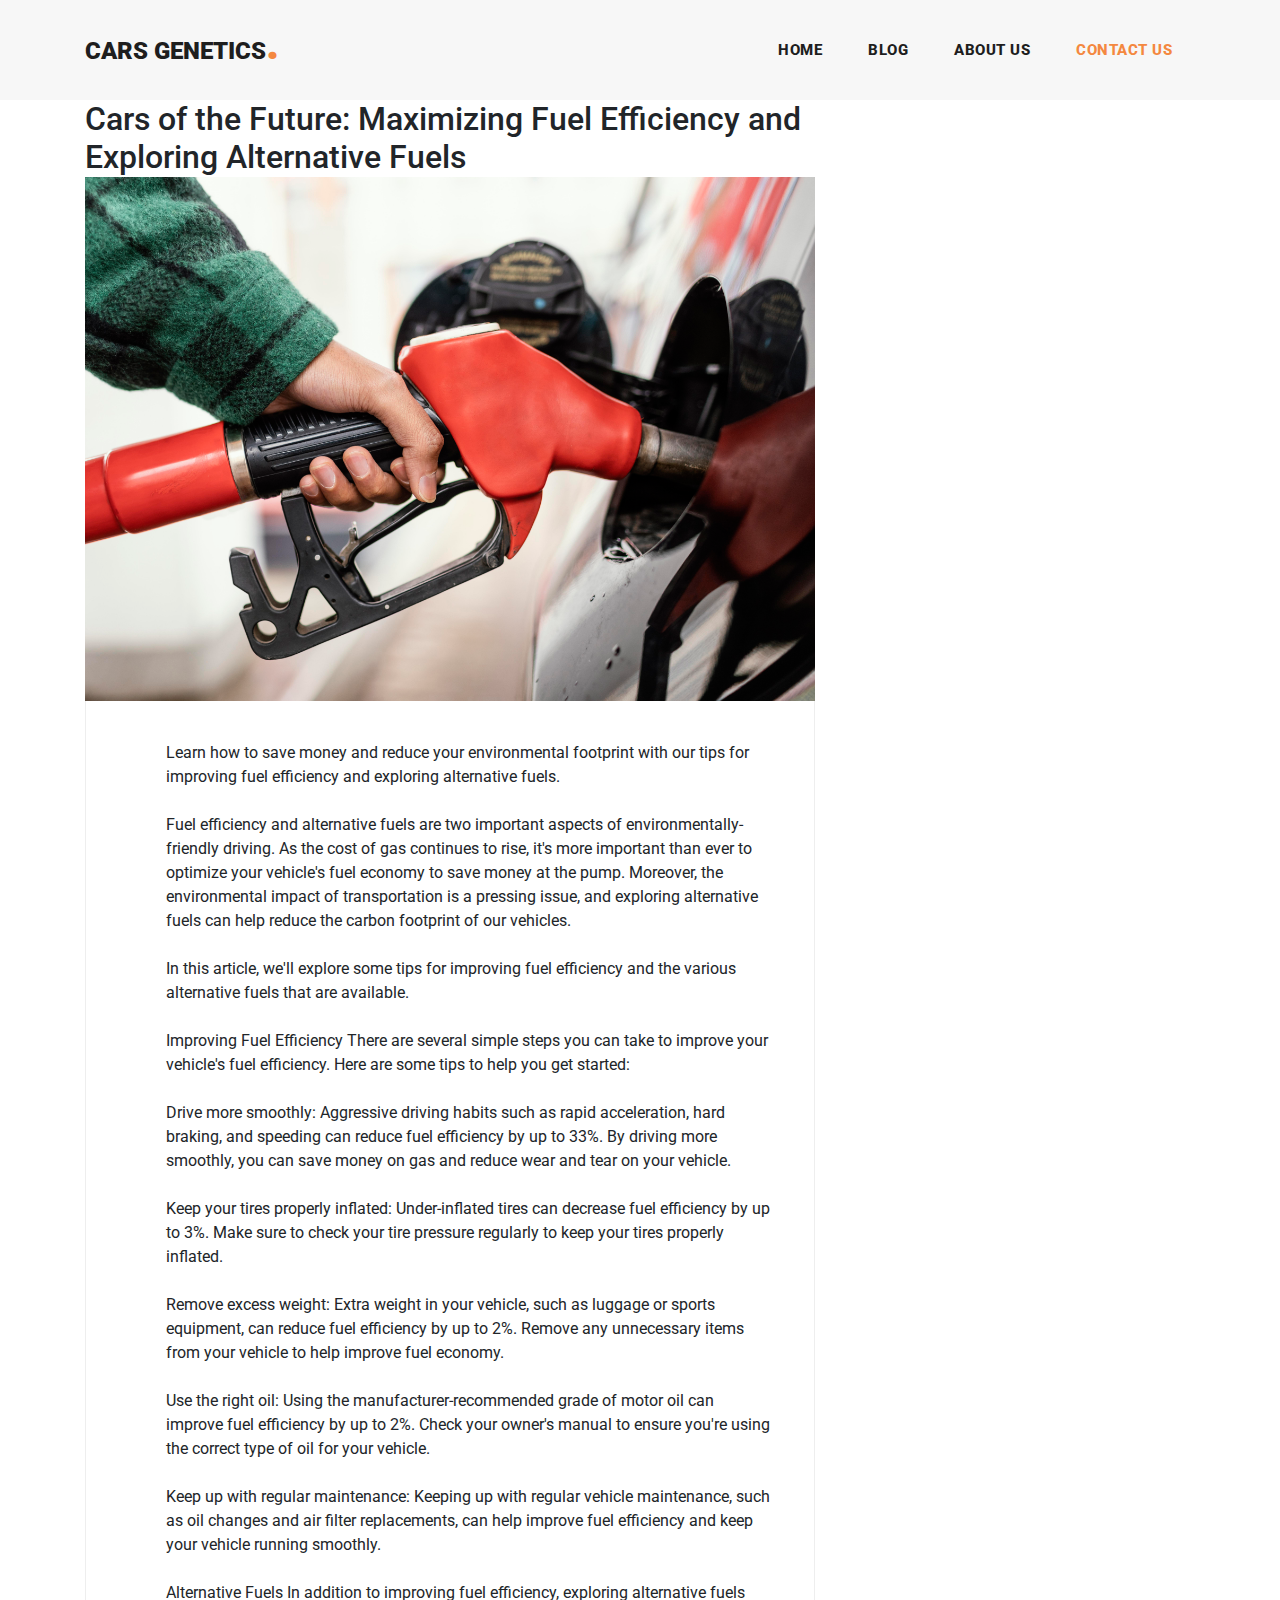
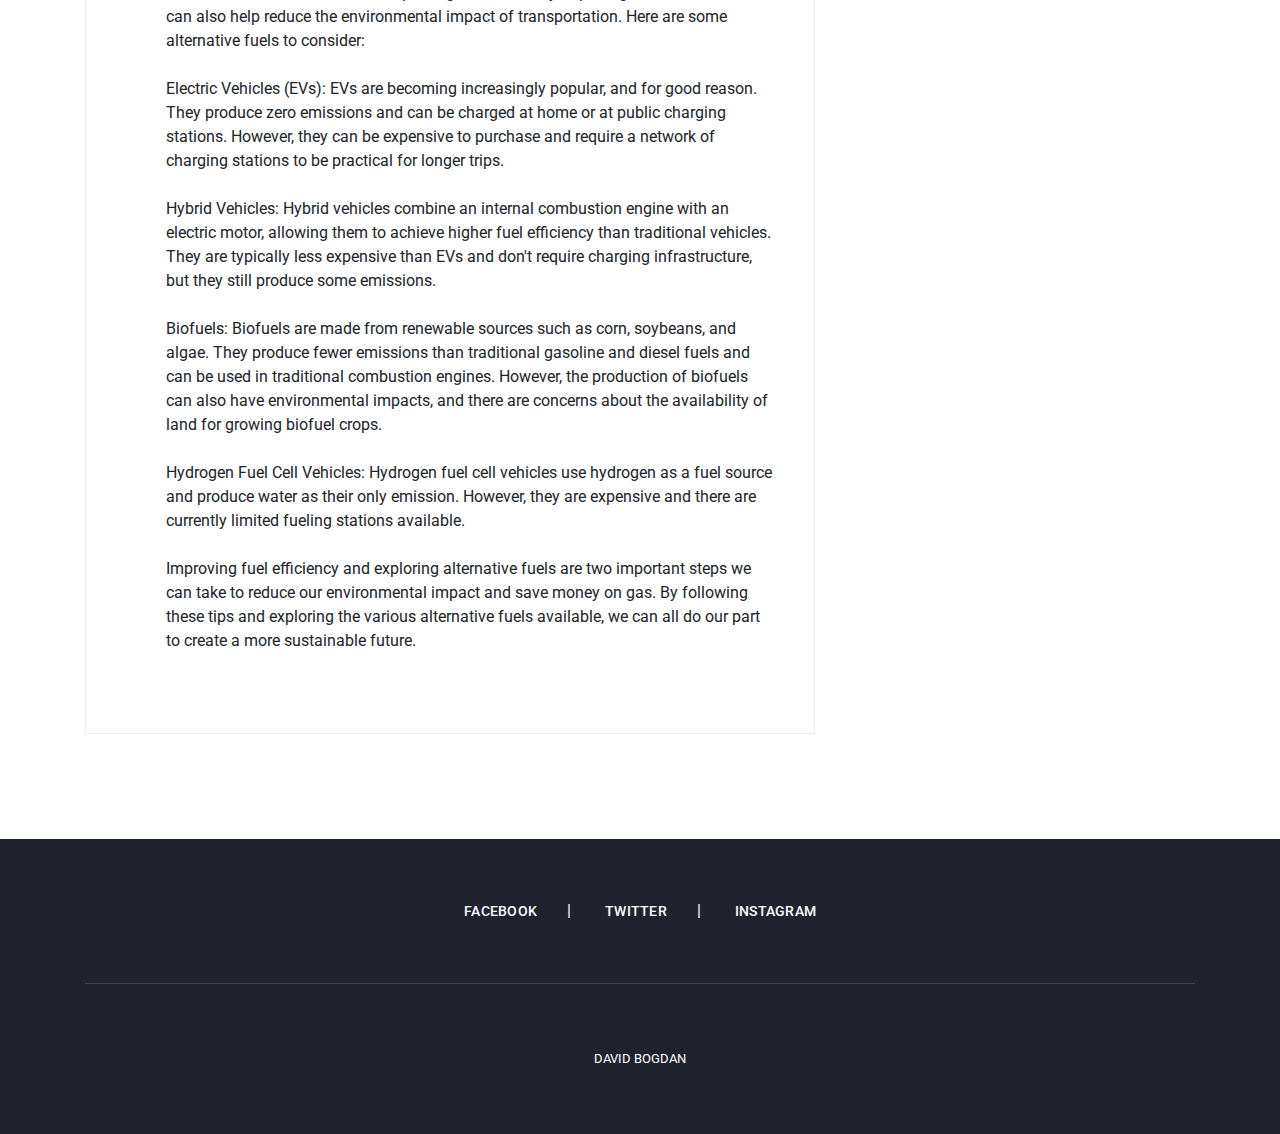
<file: Maximizing Fuel Efficiency.html>
<!DOCTYPE html>
<html lang="en">

<head>
  <meta charset="utf-8">
  <meta name="viewport" content="width=device-width, initial-scale=1, shrink-to-fit=no">
  <meta name="description" content="">
  <link href="https://fonts.googleapis.com/css?family=Roboto:100,100i,300,300i,400,400i,500,500i,700,700i,900,900i&display=swap" rel="stylesheet">
  <link href="vendor/bootstrap/css/bootstrap.min.css" rel="stylesheet">
  <link href="https://fonts.googleapis.com/css?family=Roboto:100,100i,300,300i,400,400i,500,500i,700,700i,900,900i&display=swap" rel="stylesheet">
  <link rel="shortcut icon" type="image/png" href="assets/images/favicon.png"/>
  <link rel="stylesheet" href="assets/css/css.css">
  <link rel="stylesheet" href="assets/css/owl.css">

  <script async src="https://pagead2.googlesyndication.com/pagead/js/adsbygoogle.js?client=ca-pub-8845619767387992"
     crossorigin="anonymous"></script>
  
  <title>CARS GENETICS</title>
</head>


<header class="">
  <nav class="navbar navbar-expand-lg">
    <div class="container">
      <a class="navbar-brand" href="index.html"><h2>Cars Genetics<em>.</em></h2></a>
      <button class="navbar-toggler" type="button" data-toggle="collapse" data-target="#navbarResponsive" aria-controls="navbarResponsive" aria-expanded="false" aria-label="Toggle navigation">
        <span class="navbar-toggler-icon"></span>
      </button>
      <div class="collapse navbar-collapse" id="navbarResponsive">
        <ul class="navbar-nav ml-auto">
          <li class="nav-item">
            <a class="nav-link" href="index.html">Home
              <span class="sr-only">(current)</span>
            </a>
          </li>
          <li class="nav-item">
            <a class="nav-link" href="blog.html">Blog</a>
          </li>
          <li class="nav-item">
            <a class="nav-link" href="about.html">About Us</a>
          </li>

          <li class="nav-item active">
            <a class="nav-link" href="contact.html">Contact Us</a>
          </li>
        </ul>
      </div>
    </div>
  </nav>
</header>

  <body>

    <section class="blog-posts grid-system">
        <div class="container">
          <div class="row">
            <div class="col-lg-8">
              <div class="all-blog-posts">
                <div class="row">
                  <div class="col-lg-12">
                    <div class="blog-post">
                      <h2>Cars of the Future: Maximizing Fuel Efficiency and Exploring Alternative Fuels</h2>
                      <div class="blog-thumb">
                        <img src="assets/images/fuel.jpg" alt="">
                      </div>
                      <div class="down-content">
    <ol type="I">

    Learn how to save money and reduce your environmental footprint with our tips for improving fuel efficiency and exploring alternative fuels.
    <br><br>
    Fuel efficiency and alternative fuels are two important aspects of environmentally-friendly driving. As the cost of gas continues to rise, it's more important than ever to optimize your vehicle's fuel economy to save money at the pump. Moreover, the environmental impact of transportation is a pressing issue, and exploring alternative fuels can help reduce the carbon footprint of our vehicles.
    <br><br>
    In this article, we'll explore some tips for improving fuel efficiency and the various alternative fuels that are available.
    <br><br>
    Improving Fuel Efficiency
    There are several simple steps you can take to improve your vehicle's fuel efficiency. Here are some tips to help you get started:
    <br><br>
    Drive more smoothly: Aggressive driving habits such as rapid acceleration, hard braking, and speeding can reduce fuel efficiency by up to 33%. By driving more smoothly, you can save money on gas and reduce wear and tear on your vehicle.
    <br><br>
    Keep your tires properly inflated: Under-inflated tires can decrease fuel efficiency by up to 3%. Make sure to check your tire pressure regularly to keep your tires properly inflated.
    <br><br>
    Remove excess weight: Extra weight in your vehicle, such as luggage or sports equipment, can reduce fuel efficiency by up to 2%. Remove any unnecessary items from your vehicle to help improve fuel economy.
    <br><br>
    Use the right oil: Using the manufacturer-recommended grade of motor oil can improve fuel efficiency by up to 2%. Check your owner's manual to ensure you're using the correct type of oil for your vehicle.
    <br><br>
    Keep up with regular maintenance: Keeping up with regular vehicle maintenance, such as oil changes and air filter replacements, can help improve fuel efficiency and keep your vehicle running smoothly.
    <br><br>
    Alternative Fuels
    In addition to improving fuel efficiency, exploring alternative fuels can also help reduce the environmental impact of transportation. Here are some alternative fuels to consider:
    <br><br>
    Electric Vehicles (EVs): EVs are becoming increasingly popular, and for good reason. They produce zero emissions and can be charged at home or at public charging stations. However, they can be expensive to purchase and require a network of charging stations to be practical for longer trips.
    <br><br>
    Hybrid Vehicles: Hybrid vehicles combine an internal combustion engine with an electric motor, allowing them to achieve higher fuel efficiency than traditional vehicles. They are typically less expensive than EVs and don't require charging infrastructure, but they still produce some emissions.
    <br><br>
    Biofuels: Biofuels are made from renewable sources such as corn, soybeans, and algae. They produce fewer emissions than traditional gasoline and diesel fuels and can be used in traditional combustion engines. However, the production of biofuels can also have environmental impacts, and there are concerns about the availability of land for growing biofuel crops.
    <br><br>
    Hydrogen Fuel Cell Vehicles: Hydrogen fuel cell vehicles use hydrogen as a fuel source and produce water as their only emission. However, they are expensive and there are currently limited fueling stations available.
    <br><br>
    Improving fuel efficiency and exploring alternative fuels are two important steps we can take to reduce our environmental impact and save money on gas. By following these tips and exploring the various alternative fuels available, we can all do our part to create a more sustainable future.

    </ol>
                        <div class="post-options">
                          <div class="row">
                            <div class="col-6">
                              <ul class="post-tags">
                                <li></li>
                                <li></li>
                              </ul>
                            </div>
                            <div class="col-6">
                            </div>
                          </div>
                        </div>
                      </div>
                    </div>
                  </div>
                </div>
              </div>
            </div>
          </div>
        </div>
      </section>


      <footer>
        <div class="container">
          <div class="row">
            <div class="col-lg-12">
              <ul class="social-icons">
                <li><a href="https://www.facebook.com/bogdan.david341">Facebook</a></li>
                <li><a href="https://twitter.com/DBogdan220">Twitter</a></li>
                <li><a href="https://www.instagram.com/bogdan.david341/">Instagram</a></li>
              </ul>
            </div>
            <div class="col-lg-12">
              <div class="copyright-text">
                <p>David Bogdan
              </div>
            </div>
          </div>
        </div>
      </footer>

    <!-- Bootstrap core JavaScript -->
    <script src="vendor/jquery/jquery.min.js"></script>
    <script src="vendor/bootstrap/js/bootstrap.bundle.min.js"></script>

    <!-- Additional Scripts -->
    <script src="assets/js/custom.js"></script>
    <script src="assets/js/owl.js"></script>
    <script src="assets/js/slick.js"></script>
    <script src="assets/js/isotope.js"></script>
    <script src="assets/js/accordions.js"></script>

    <script language = "text/Javascript">
      cleared[0] = cleared[1] = cleared[2] = 0; //set a cleared flag for each field
      function clearField(t){                   //declaring the array outside of the
      if(! cleared[t.id]){                      // function makes it static and global
          cleared[t.id] = 1;  // you could use true and false, but that's more typing
          t.value='';         // with more chance of typos
          t.style.color='#fff';
          }
      }
    </script>

  </body>
</html>
</file>
<file: assets/css/css.css>
body {
    font-family: 'Roboto', sans-serif;
    overflow-x: hidden;
    text-rendering: optimizeLegibility;
    -webkit-font-smoothing: antialiased;
    -moz-osx-font-smoothing: grayscale;
  }
  p {
  	margin-bottom: 0px;
  	font-size: 15px;
  	font-weight: 400;
  	color: #7a7a7a;
  	line-height: 30px;
  }
  a {
  	text-decoration: none!important;
  }
  ul {
  	padding: 0;
  	margin: 0;
  	list-style: none;
  }

  h1,h2,h3,h4,h5,h6 {
  	margin: 0px;
  }

  .main-button a {
  	display: inline-block;
  	background-color: #f48840;
  	color: #fff;
  	font-size: 13px;
  	font-weight: 500;
  	padding: 12px 20px;
  	text-transform: uppercase;
  	transition: all .3s;
  }

  .main-button a:hover {
  	background-color: #fb9857;
  }

  .heading-page {
  	padding-top: 110px;
  }

  .page-heading {
  	margin: 0px 10px;
  	padding: 120px 0px;
  	text-align: left;
  	background-position: center center;
  	background-repeat: no-repeat;
  	background-size: cover;
  	background-image: url(../images/heading-bg.jpg);
  }

  .page-heading .text-content h4 {
  	color: #f48840;
  	font-size: 18px;
  	text-transform: uppercase;
  	font-weight: 900;
  	letter-spacing: 0.5px;
  	margin-bottom: 15px;
  }

  .page-heading .text-content h2 {
  	color: #fff;
  	font-size: 36px;
  	font-weight: 700;
  	text-transform: uppercase;
  	letter-spacing: 0.5px;
  }

  #preloader {
    overflow: hidden;
    background: #f48840;
    left: 0;
    right: 0;
    top: 0;
    bottom: 0;
    position: fixed;
    z-index: 9999999;
    color: #fff;
  }

  #preloader .jumper {
    left: 0;
    top: 0;
    right: 0;
    bottom: 0;
    display: block;
    position: absolute;
    margin: auto;
    width: 50px;
    height: 50px;
  }

  #preloader .jumper > div {
    background-color: #fff;
    width: 10px;
    height: 10px;
    border-radius: 100%;
    -webkit-animation-fill-mode: both;
    animation-fill-mode: both;
    position: absolute;
    opacity: 0;
    width: 50px;
    height: 50px;
    -webkit-animation: jumper 1s 0s linear infinite;
    animation: jumper 1s 0s linear infinite;
  }

  #preloader .jumper > div:nth-child(2) {
    -webkit-animation-delay: 0.33333s;
    animation-delay: 0.33333s;
  }

  #preloader .jumper > div:nth-child(3) {
    -webkit-animation-delay: 0.66666s;
    animation-delay: 0.66666s;
  }

  @-webkit-keyframes jumper {
    0% {
      opacity: 0;
      -webkit-transform: scale(0);
      transform: scale(0);
    }
    5% {
      opacity: 1;
    }
    100% {
      -webkit-transform: scale(1);
      transform: scale(1);
      opacity: 0;
    }
  }

  @keyframes jumper {
    0% {
      opacity: 0;
      -webkit-transform: scale(0);
      transform: scale(0);
    }
    5% {
      opacity: 1;
    }
    100% {
      opacity: 0;
    }
  }


  /* Header Style */
  header {
  	position: absolute;
  	z-index: 99999;
  	width: 100%;
  	height: 100px;
  	background-color: #f7f7f7;
  	-webkit-transition: all 0.3s ease-in-out 0s;
      -moz-transition: all 0.3s ease-in-out 0s;
      -o-transition: all 0.3s ease-in-out 0s;
      transition: all 0.3s ease-in-out 0s;
  }
  header .navbar {
  	padding: 25px 0px;
    text-align: center;
  }
  .background-header .navbar {
  	padding: 17px 0px;
  }
  .background-header {
  	top: 0;
  	height: 80px;
  	position: absolute;
  	box-shadow: 0px 1px 10px rgba(0,0,0,0.1);
  }
  .background-header .navbar-brand h2 {
  	color: #121212!important;
  }
  .background-header .navbar-nav a.nav-link {
  	color: #1e1e1e!important;
  }
  .background-header .navbar-nav .nav-link:hover,
  .background-header .navbar-nav .active>.nav-link,
  .background-header .navbar-nav .nav-link.active,
  .background-header .navbar-nav .nav-link.show,
  .background-header .navbar-nav .show>.nav-link {
  	color: #f48840!important;
  }
  .navbar .navbar-brand {
  	float: 	left;
  	margin-top: -12px;
  	outline: none;
  }
  .navbar .navbar-brand h2 {
  	color: #1e1e1e;
  	text-transform: uppercase;
  	font-size: 24px;
  	font-weight: 900;
  	-webkit-transition: all .3s ease 0s;
      -moz-transition: all .3s ease 0s;
      -o-transition: all .3s ease 0s;
      transition: all .3s ease 0s;
  }
  .navbar .navbar-brand h2 em {
  	font-size: 44px;
  	font-style: normal;
  	color: #f48840;
  }
  #navbarResponsive {
  	z-index: 999;
  }
  .navbar-collapse {
  	text-align: center;
  }
  .navbar .navbar-nav .nav-item {
  	margin: 0px 15px;
  }
  .navbar .navbar-nav a.nav-link {
  	text-transform: capitalize;
  	font-size: 15px;
  	font-weight: 800;
  	text-transform: uppercase;
  	letter-spacing: 0.5px;
  	color: #1e1e1e;
  	transition: all 0.3s;
  }
  .navbar .navbar-nav .nav-link:hover,
  .navbar .navbar-nav .active>.nav-link,
  .navbar .navbar-nav .nav-link.active,
  .navbar .navbar-nav .nav-link.show,
  .navbar .navbar-nav .show>.nav-link {
  	color: #f48840;
  }
  .navbar .navbar-toggler-icon {
  	background-image: none;
  }
  .navbar .navbar-toggler {
  	border-color: #fff;
  	background-color: #f48840;
  	height: 46px;
  	outline: none;
  	border-radius: 0px;
  	position: absolute;
  	right: 30px;
  	top: 25px;
  }
  .navbar .navbar-toggler-icon:after {
  	content: '\f0c9';
  	color: #fff;
  	font-size: 18px;
  	line-height: 30px;
  	font-family: 'FontAwesome';
  }



  /* Banner Style */
  .main-banner .container-fluid {
    margin-top: 10px;
  	padding: 0px 10px;
  	margin-bottom: 40px;
  }
  .owl-banner {
  	padding-top: 110px;
  }

  .owl-banner .item {
  	position: relative;
  }

  .owl-banner .item .item-content {
  	position: absolute;
  	bottom: 40px;
  	left: 40px;
  }

  .owl-banner .item .item-content .meta-category span {
  	color: #f48840;
  	font-size: 18px;
  	text-transform: uppercase;
  	font-weight: 900;
  	letter-spacing: 0.25px;
  }

  .owl-banner .item .item-content h4 {
  	font-size: 24px;
  	font-weight: 900;
  	color: #fff;
  	letter-spacing: 0.5px;
  	text-transform: capitalize;
  	margin: 10px 0px 12px 0px;
  }

  .owl-banner .item .item-content ul li {
  	display: inline-block;
  	margin-right: 8px;
  }

  .owl-banner .item .item-content ul li:after {
  	content: '|';
  	color: #fff;
  	margin-left: 8px;
  }

  .owl-banner .item .item-content ul li:last-child::after {
  	display: none;
  }

  .owl-banner .item .item-content ul li a {
  	font-size: 14px;
  	color: #fff;
  	font-weight: 500;
  	transition: all .3s;
  }

  .owl-banner .item .item-content ul li a:hover {
  	color: #f48840;
  }

  .owl-banner .owl-nav {
  	position: absolute;
  	top: 50%;
  	width: 100%;
  }

  .owl-banner .owl-nav .owl-prev {
  	position: absolute;
  	left: 40px;
  }

  .owl-banner .owl-nav .owl-next {
  	position: absolute;
  	right: 40px;
  }

  .owl-banner .owl-nav button {
  	outline: none;
  }

  .owl-banner .owl-nav button span {
  	color: #fff;
  	font-size: 36px;
  	width: 60px;
  	height: 60px;
  	display: inline-block;
  	text-align: center;
  	line-height: 60px;
  	background-color: rgba(250,250,250,0.3);
  }


  /* Call To Action */

  .call-to-action {
  	margin-top: 100px;
  }

  .call-to-action .main-content {
  	padding: 40px;
  	background-image: url(../images/cta-bg.jpg);
  	background-position: center center;
  	background-repeat: no-repeat;
  	background-size: cover;
  }

  .call-to-action .main-content span {
  	color: #f48840;
  	font-size: 18px;
  	font-weight: 900;
  	letter-spacing: 0.5px;
  }

  .call-to-action .main-content h4 {
  	margin-bottom: 0px;
  	margin-top: 12px;
  	color: #fff;
  	font-size: 26px;
  	font-weight: 900;
  	letter-spacing: 0.25px;
  }

  .call-to-action .main-content .main-button {
  	text-align: right;
  	margin-top: 12px;
  }



  /* Blog Posts */


  .fist-post{
    padding: 40px;
  	border-right: 1px solid #eee;
  	border-left: 1px solid #eee;
  	border-bottom: 1px solid #eee;
    margin-top: 100px !important;
  }

  .blog-posts .blog-post {
  	margin-bottom: 5px;
    margin-top: 100px;
  }



  .blog-posts .blog-thumb img {
  	width: 100%;
  	overflow:hidden;
  }



  .blog-posts .down-content {
  	padding: 40px;
  	border-right: 1px solid #eee;
  	border-left: 1px solid #eee;
  	border-bottom: 1px solid #eee;
  }

  .blog-posts .down-content span {
  	font-size: 18px;
  	text-transform: uppercase;
  	letter-spacing: 0.5px;
  	font-weight: 900;
  	color: #f48840;
  }

  .blog-posts .down-content h4 {
  	font-size: 24px;
  	text-transform: capitalize;
  	letter-spacing: 0.5px;
  	font-weight: 900;
  	color: #20232e;
  	margin: 10px 0px 12px 0px;
  }

  .blog-posts .down-content ul.post-info li {
  	display: inline-block;
  	margin-right: 8px;
  }

  .blog-posts .down-content ul.post-info li:after {
  	content: '|';
  	color: #aaa;
  	margin-left: 8px;
  }

  .blog-posts .down-content h4 {
  	font-size: 20px;
  	letter-spacing: 0.25px;
  }

  .grid-system .down-content ul.post-info li {
  	margin-right: 3px;
  }

  .grid-system .down-content ul.post-info li:after {
  	margin-left: 5px;
  }

  .blog-posts .down-content ul.post-info li:last-child::after {
  	display: none;
  }

  .blog-posts .down-content ul.post-info li a {
  	font-size: 14px;
  	color: #aaa;
  	font-weight: 400;
  	transition: all .3s;
  }

  .blog-posts .down-content ul.post-info li a:hover {
  	color: #f48840;
  }

  .blog-posts .down-content p {
  	padding: 25px 0px;
  	margin: 25px 0px;
  	border-top: 1px solid #eee;
  	border-bottom: 1px solid #eee;
  }

  .blog-posts .down-content ul.post-share {
  	text-align: right;
  }

  .blog-posts .down-content ul.post-tags li,
  .blog-posts .down-content ul.post-share li {
  	display: inline-block;
  }

  .blog-posts .down-content ul.post-tags li:first-child i,
  .blog-posts .down-content ul.post-share li:first-child i {
  	color: #f48840;
  	margin-right: 5px;
  }

  .blog-posts .down-content ul.post-tags li,
  .blog-posts .down-content ul.post-share li {
  	color: #aaa;
  }

  .blog-posts .down-content ul.post-tags li a,
  .blog-posts .down-content ul.post-share li a {
  	font-size: 14px;
  	color: #aaa;
  	font-weight: 400;
  	transition: all .3s;
  }

  .blog-posts .down-content ul.post-tags li a:hover,
  .blog-posts .down-content ul.post-share li a:hover {
  	color: #f48840;
  }

  .blog-posts .main-button a {
  	height: 60px;
  	line-height: 60px;
  	padding: 0px;
  	width: 100%;
  	text-align: center;
  }

  ul.page-numbers {
  	text-align: center;
  }

  ul.page-numbers li {
  	display: inline-block;
  	margin: 0px 5px;
  }

  ul.page-numbers li a {
  	width: 50px;
  	height: 50px;
  	display: inline-block;
  	text-align: center;
  	line-height: 50px;
  	font-size: 15px;
  	color: #7a7a7a;
  	border: 1px solid #eee;
  	font-weight: 500;
  	transition: all 0.3s;
  }

  ul.page-numbers li.active a {
  	background-color: #f48840;
  	border-color: #f48840;
  	color: #fff;
  }

  ul.page-numbers li a:hover {
  	color: #f48840;
  }

  .blog-posts .sidebar-heading h2 {
    margin-top: 100px;
  	font-size: 18px;
  	text-transform: uppercase;
  	font-weight: 900;
  	letter-spacing: 0.5px;
  	color: #20232e;
  	border-bottom: 1px solid #eee;
  	padding-bottom: 15px;
  	margin-bottom: 15px;
  }

  .blog-posts .comments {
  	margin-top: 30px;
  }

  .blog-posts .comments ul li {
  	display: inline-block;
  	margin-bottom: 20px;
  	padding-bottom: 20px;
  	border-bottom: 1px solid #eee;
  }

  .blog-posts .comments ul li.replied {
  	padding-left: 130px;
  }

  .blog-posts .comments ul li:last-child {
  	margin-bottom: 0px;
  	padding-bottom: 0px;
  	border-bottom: none;
  }

  .blog-posts .comments ul li .author-thumb {
  	display: inline;
  	float: left;
  }

  .blog-posts .comments ul li .author-thumb img {
  	max-width: 100px;
  	display: inline;
  }

  .blog-posts .comments ul li .right-content {
  	margin-left: 130px;
  }

  .blog-posts .comments ul li .right-content h4 {
  	color: #20232e;
  	font-size: 19px;
  	font-weight: 900;
  	letter-spacing: 0.5px;
  }

  .blog-posts .comments ul li .right-content h4 span {
  	font-size: 14px;
      color: #aaa;
  	font-weight: 400;
  	letter-spacing: 0.25px;
  	margin-left: 20px;
  }

  .blog-posts .submit-comment {
  	margin-top: 60px;
  }

  .blog-posts .submit-comment input {
  	width: 100%;
  	height: 46px;
  	border: 1px solid #eee;
  	font-size: 13px;
  	text-transform: uppercase;
  	font-weight: 500;
  	color: #7a7a7a;
  	outline: none;
  	padding: 0px 15px;
  	margin-bottom: 30px;
  }

  .blog-posts .submit-comment textarea {
  	width: 100%;
  	height: 46px;
  	border: 1px solid #eee;
  	font-size: 13px;
  	text-transform: uppercase;
  	font-weight: 500;
  	color: #7a7a7a;
  	outline: none;
  	padding: 10px 15px;
  	margin-bottom: 30px;
  	height: 180px;
  	max-height: 220px;
  	max-width: 100%;
  	min-width: 160px;
  }

  .blog-posts .submit-comment input::placeholder,
  .blog-posts .submit-comment textarea::placeholder {
  	color: #aaa;
  }

  .blog-posts .submit-comment button {
  	display: inline-block;
  	background-color: #f48840;
  	color: #fff;
  	font-size: 13px;
  	font-weight: 500;
  	padding: 12px 20px;
  	text-transform: uppercase;
  	transition: all .3s;
  	border: none;
  	outline: none;
  }

  .blog-posts .submit-comment button:hover {
  	background-color: #fb9857;
  }

  /* Sidebar */

  .sidebar {
  	margin-left: 30px;
  }

  .sidebar .sidebar-item {
  	margin-top: 50px;
  }

  .sidebar .search {
  	margin-top: 0px;
  }

  .sidebar .sidebar-heading h2 {
  	font-size: 18px;
  	text-transform: uppercase;
  	font-weight: 900;
  	letter-spacing: 0.5px;
  	color: #20232e;
  	border-bottom: 1px solid #eee;
  	padding-bottom: 15px;
  	margin-bottom: 25px;
  }

  .sidebar .search input {
  	width: 100%;
  	height: 50px;
  	border: 1px solid #eee;
  	font-size: 13px;
  	text-transform: uppercase;
  	font-weight: 500;
  	color: #7a7a7a;
  	outline: none;
  	padding: 0px 15px;
  }

  .sidebar .search input::placeholder {
  	color: #aaa;
  }

  .sidebar .recent-posts ul li {
  	margin-bottom: 15px;
  	padding-bottom: 15px;
  	border-bottom: 1px solid #eee;
  }

  .sidebar .recent-posts ul li:last-child {
  	margin-bottom: 0px;
  	padding-bottom: 0px;
  	border-bottom: none;
  }

  .sidebar .recent-posts ul li h5 {
  	font-size: 19px;
  	font-weight: 900;
  	color: #20232e;
  	line-height: 30px;
  	transition: all 0.3s;
  }

  .sidebar .recent-posts ul li h5:hover {
  	color: #f48840;
  }

  .sidebar .recent-posts ul li span {
  	display: block;
  	font-size: 14px;
  	color: #aaa;
  	margin-top: 8px;
  }

  .sidebar .categories ul li {
  	margin-bottom: 15px;
  }

  .sidebar .categories ul li:last-child {
  	margin-bottom: 0px;
  }

  .sidebar .categories ul li a {
  	font-size: 15px;
  	font-weight: 700;
  	color: #20232e;
  	transition: all .3s;
  }

  .sidebar .categories ul li a:hover {
  	color: #f48840;
  }

  .sidebar .tags ul li {
  	margin-right: 6px;
  	display: inline-block;
  }

  .sidebar .tags ul li {
  	margin-bottom: 10px;
  }

  .sidebar .tags ul li a {
  	font-size: 15px;
  	font-weight: 500;
  	color: #aaa;
  	display: inline-block;
  	border: 1px solid #eee;
  	padding: 10px 18px;
  	transition: all .3s;
  }

  .sidebar .tags ul li a:hover {
  	background-color: #f48840;
  	border-color: #f48840;
  	color: #fff;
  }


  /* Footer */

  footer {
  	margin-top: 100px;
  	text-align: center;
  	background-color: #20232e;
  	padding: 60px 0px;
  }

  footer ul.social-icons {
  	padding-bottom: 60px;
  	margin-bottom: 60px;
  	border-bottom: 1px solid rgba(250,250,250,0.15);
  }

  footer ul.social-icons li {
  	display: inline-block;
  	margin-right: 30px;
  }

  footer ul.social-icons li:after {
  	content: "|";
  	color: #fff;
  	margin-left: 30px;
  }

  footer ul.social-icons li:last-child {
  	margin-right: 0px;
  }

  footer ul.social-icons li:last-child::after {
  	display: none;
  }

  footer ul.social-icons li a {
  	font-size: 14px;
  	text-transform: uppercase;
  	color: #fff;
  	font-weight: 500;
  	letter-spacing: 0.25px;
  	transition: all .3s;
  }

  footer ul.social-icons li a:hover {
  	color: #f48840;
  }

  footer p {
  	font-size: 13px;
  	text-transform: uppercase;
  	color: #fff;
  }

  footer p a {
  	color: #f48840;
  }

  footer p a:hover {
  	color: #f48840;
  }


  /* Contact Form */

  .contact-us .down-contact,
  .contact-us #map {
  	margin-top: 100px;
  }

  .contact-us .sidebar-heading h2 {
  	font-size: 18px;
  	text-transform: uppercase;
  	font-weight: 900;
  	letter-spacing: 0.5px;
  	color: #20232e;
  	border-bottom: 1px solid #eee;
  	padding-bottom: 15px;
  	margin-bottom: 25px;
    margin-top: 20px;
  }

  .contact-us .contact-form input {
  	width: 100%;
  	height: 46px;
  	border: 1px solid #eee;
  	font-size: 13px;
  	text-transform: uppercase;
  	font-weight: 500;
  	color: #7a7a7a;
  	outline: none;
  	padding: 0px 15px;
  	margin-bottom: 30px;
  }

  .contact-us .contact-form textarea {
  	width: 100%;
  	height: 46px;
  	border: 1px solid #eee;
  	font-size: 13px;
  	text-transform: uppercase;
  	font-weight: 500;
  	color: #7a7a7a;
  	outline: none;
  	padding: 10px 15px;
  	margin-bottom: 30px;
  	height: 180px;
  	max-height: 220px;
  	max-width: 100%;
  	min-width: 160px;
  }

  .contact-us .contact-form input::placeholder,
  .contact-us .contact-form textarea::placeholder {
  	color: #aaa;
  }

  .contact-us .contact-form button {
  	display: inline-block;
  	background-color: #f48840;
  	color: #fff;
  	font-size: 13px;
  	font-weight: 500;
  	padding: 12px 20px;
  	text-transform: uppercase;
  	transition: all .3s;
  	border: none;
  	outline: none;
  }

  .contact-us .contact-form button:hover {
  	background-color: #fb9857;
  }

  .contact-us .contact-information {
  	margin-left: 30px;
  }

  .contact-us .contact-information ul li {
  	margin-bottom: 15px;
  	padding-bottom: 15px;
  	border-bottom: 1px solid #eee;
  }

  .contact-us .contact-information ul li:last-child {
  	margin-bottom: 0px;
  	padding-bottom: 0px;
  	border-bottom: none;
  }

  .contact-us .contact-information ul li h5 {
  	font-size: 19px;
  	font-weight: 900;
  	color: #20232e;
  	line-height: 30px;
  }

  .contact-us .contact-information ul li span {
  	display: block;
  	font-size: 14px;
  	color: #aaa;
  	margin-top: 8px;
  }


  /* About Us */

  .about-us {
  	margin-top: 10px;
  	text-align: center;
    margin-bottom: 50px;
  }

  .about-us img {
  	width: 100%;
  	overflow: hidden;
  }

  .about-us p {
  	margin: 40px 0px;
  	border-bottom: 1px solid #eee;
  	padding-bottom: 40px;
    font-size: 20px;
  }

  .about-us ul li {
  	display: inline-block;
  	margin: 0px 5px;
  }

  .about-us ul li a {
  	width: 40px;
  	height: 40px;
  	text-align: center;
  	line-height: 40px;
  	display: inline-block;
  	background-color: #212931;
  	color: #fff;
  	border-radius: 50%;
  	transition: all .3s;
  }

  .about-us ul li a:hover {
  	background-color: #f48840;
  }


  /* Responsive Style */
  @media (max-width: 1250px) {
  	.owl-banner .owl-nav .owl-prev {
  		left: 0px;
  	}
  	.owl-banner .owl-nav .owl-next {
  		right: 0px;
  	}
  	.owl-banner .owl-nav button span {
  		width: 35px;
  	}
  	.owl-banner .item .item-content .meta-category span {
  		font-size: 16px;
  	}
  	.owl-banner .item .item-content h4 {
  		font-size: 20px;
  	}
  }
  @media (max-width: 768px) {
  	.owl-banner .owl-nav {
  		display: none;
  	}
  }

  @media (max-width: 992px) {
  	.navbar .navbar-brand {
  		position: absolute;
  		left: 30px;
  		top: 25px;
  	}
  	.background-header .navbar-brand,
  	.background-header .navbar-toggler {
  		top: 15px;
  	}
  	.navbar .navbar-brand {
  		width: auto;
  	}
  	.navbar:after {
  		display: none;
  	}
  	#navbarResponsive {
  	    z-index: 99999;
  	    position: absolute;
  	    top: 80px;
  	    left: 0;
  	    width: 100%;
  	    text-align: center;
  	    background-color: #fff;
  	    box-shadow: 0px 10px 10px rgba(0,0,0,0.1);
  	}
  	.navbar .navbar-nav .nav-item {
  		border-bottom: 1px solid #eee;
  	}
  	.navbar .navbar-nav .nav-item:last-child {
  		border-bottom: none;
  	}
  	.navbar .navbar-nav a.nav-link {
  		padding: 15px 0px;
  		color: #1e1e1e!important;
  	}
  	.navbar .navbar-nav .nav-link:hover,
  	.navbar .navbar-nav .active>.nav-link,
  	.navbar .navbar-nav .nav-link.active,
  	.navbar .navbar-nav .nav-link.show,
  	.navbar .navbar-nav .show>.nav-link {
  		color: #f48840!important;
  		border-bottom: none!important;
  		padding-bottom: 15px;
  	}
  	.owl-banner .item .item-content .meta-category span {
  		font-size: 18px;
  	}
  	.owl-banner .item .item-content {
  		text-align: center;
  		width: 80%;
  		left: 50%;
  		top: 50%;
  		bottom: auto;
  		transform: translate(-50%,-50%);
  	}
  	.owl-banner .item .item-content h4 {
  		font-size: 24px;
  	}
  	.call-to-action {
  		text-align: center;
  	}
  	.call-to-action .main-content .main-button {
  		text-align: center;
  		margin-top: 30px;
  	}
  	.sidebar {
  		margin-left: 0px;
  		margin-top: 60px;
  		padding-top: 60px;
  		border-top: 3px solid #f7f7f7;
  	}
  	.contact-us .contact-information {
  		margin-left: 0px;
  		margin-top: 60px;
  	}
  }
</file>
